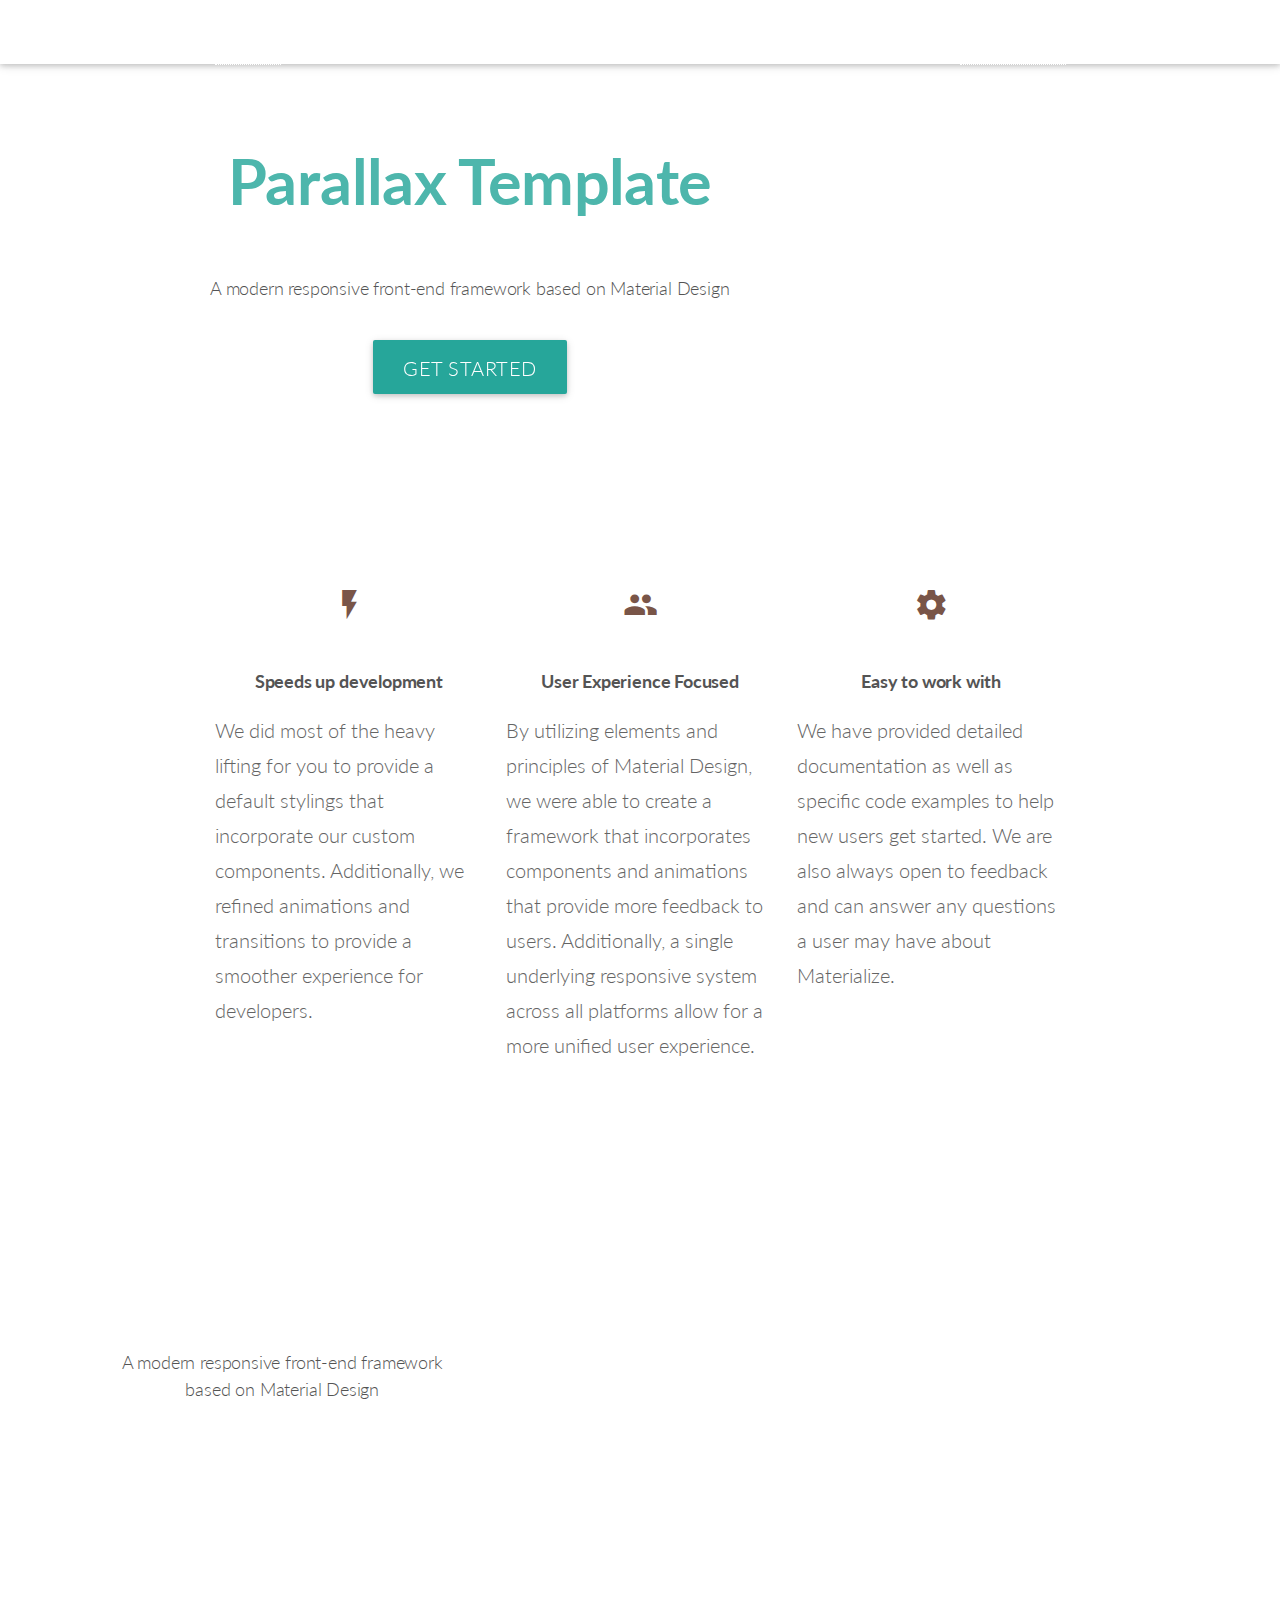
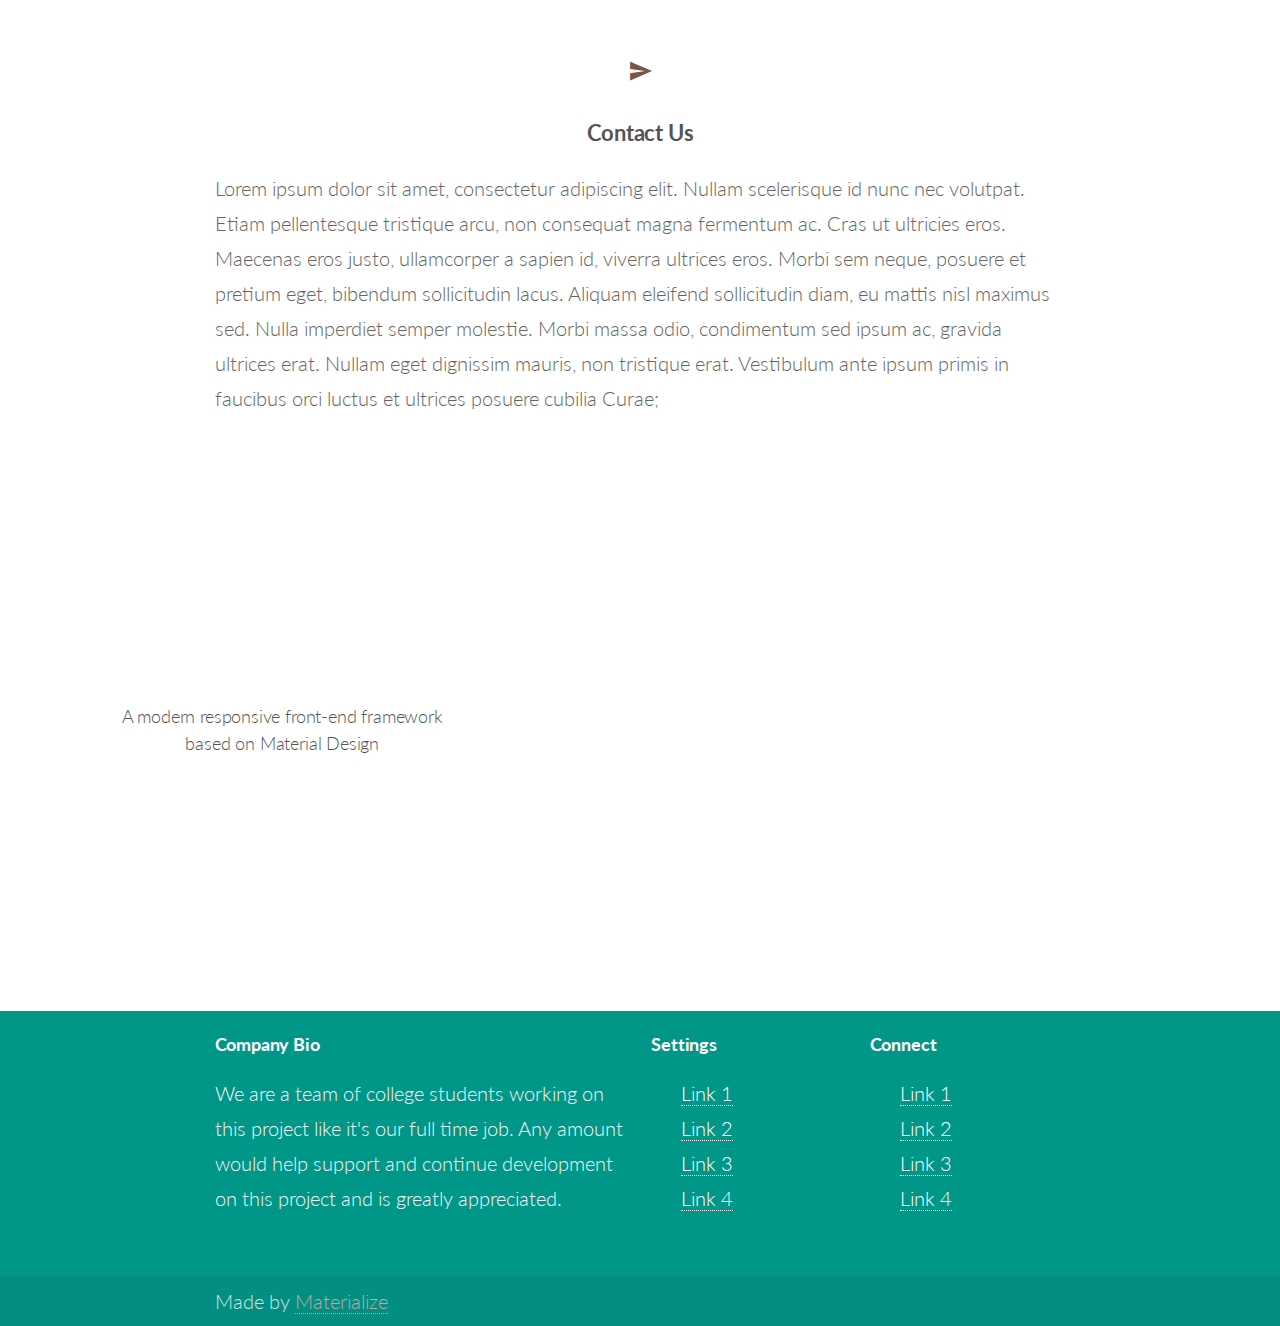
<file: index.html>
<!DOCTYPE html>
<html lang="en">
<head>
  <meta http-equiv="Content-Type" content="text/html; charset=UTF-8"/>
  <meta name="viewport" content="width=device-width, initial-scale=1, maximum-scale=1.0, user-scalable=no"/>
  <title>Parallax Template - Materialize</title>

  <!-- CSS  -->
  <link href="css/materialize.css" type="text/css" rel="stylesheet" media="screen,projection"/>
  <link href="css/style.css" type="text/css" rel="stylesheet" media="screen,projection"/>
</head>
<body>
  <nav class="white" role="navigation">
    <div class="nav-wrapper container">
      <a id="logo-container" href="#" class="brand-logo">Logo</a>
      <ul class="right hide-on-med-and-down">
        <li><a href="#">Navbar Link</a></li>
      </ul>

      <ul id="nav-mobile" class="side-nav">
        <li><a href="#">Navbar Link</a></li>
      </ul>
      <a href="#" data-activates="nav-mobile" class="button-collapse"><i class="mdi-navigation-menu"></i></a>
    </div>
  </nav>

  <div id="index-banner" class="parallax-container">
    <div class="section no-pad-bot">
      <div class="container">
        <br><br>
        <h1 class="header center teal-text text-lighten-2">Parallax Template</h1>
        <div class="row center">
          <h5 class="header col s12 light">A modern responsive front-end framework based on Material Design</h5>
        </div>
        <div class="row center">
          <a href="http://materializecss.com/getting-started.html" id="download-button" class="btn-large waves-effect waves-light teal lighten-1">Get Started</a>
        </div>
        <br><br>

      </div>
    </div>
    <div class="parallax"><img src="background1.jpg" alt="Unsplashed background img 2"></div>
  </div>


  <div class="container">
    <div class="section">

      <!--   Icon Section   -->
      <div class="row">
        <div class="col s12 m4">
          <div class="icon-block">
            <h2 class="center brown-text"><i class="mdi-image-flash-on"></i></h2>
            <h5 class="center">Speeds up development</h5>

            <p class="light">We did most of the heavy lifting for you to provide a default stylings that incorporate our custom components. Additionally, we refined animations and transitions to provide a smoother experience for developers.</p>
          </div>
        </div>

        <div class="col s12 m4">
          <div class="icon-block">
            <h2 class="center brown-text"><i class="mdi-social-group"></i></h2>
            <h5 class="center">User Experience Focused</h5>

            <p class="light">By utilizing elements and principles of Material Design, we were able to create a framework that incorporates components and animations that provide more feedback to users. Additionally, a single underlying responsive system across all platforms allow for a more unified user experience.</p>
          </div>
        </div>

        <div class="col s12 m4">
          <div class="icon-block">
            <h2 class="center brown-text"><i class="mdi-action-settings"></i></h2>
            <h5 class="center">Easy to work with</h5>

            <p class="light">We have provided detailed documentation as well as specific code examples to help new users get started. We are also always open to feedback and can answer any questions a user may have about Materialize.</p>
          </div>
        </div>
      </div>

    </div>
  </div>


  <div class="parallax-container valign-wrapper">
    <div class="section no-pad-bot">
      <div class="container">
        <div class="row center">
          <h5 class="header col s12 light">A modern responsive front-end framework based on Material Design</h5>
        </div>
      </div>
    </div>
    <div class="parallax"><img src="background3.jpg" alt="Unsplashed background img 2"></div>
  </div>

  <div class="container">
    <div class="section">

      <div class="row">
        <div class="col s12 center">
          <h3><i class="mdi-content-send brown-text"></i></h3>
          <h4>Contact Us</h4>
          <p class="left-align light">Lorem ipsum dolor sit amet, consectetur adipiscing elit. Nullam scelerisque id nunc nec volutpat. Etiam pellentesque tristique arcu, non consequat magna fermentum ac. Cras ut ultricies eros. Maecenas eros justo, ullamcorper a sapien id, viverra ultrices eros. Morbi sem neque, posuere et pretium eget, bibendum sollicitudin lacus. Aliquam eleifend sollicitudin diam, eu mattis nisl maximus sed. Nulla imperdiet semper molestie. Morbi massa odio, condimentum sed ipsum ac, gravida ultrices erat. Nullam eget dignissim mauris, non tristique erat. Vestibulum ante ipsum primis in faucibus orci luctus et ultrices posuere cubilia Curae;</p>
        </div>
      </div>

    </div>
  </div>


  <div class="parallax-container valign-wrapper">
    <div class="section no-pad-bot">
      <div class="container">
        <div class="row center">
          <h5 class="header col s12 light">A modern responsive front-end framework based on Material Design</h5>
        </div>
      </div>
    </div>
    <div class="parallax"><img src="background2.jpg" alt="Unsplashed background img 3"></div>
  </div>

  <footer class="page-footer teal">
    <div class="container">
      <div class="row">
        <div class="col l6 s12">
          <h5 class="white-text">Company Bio</h5>
          <p class="grey-text text-lighten-4">We are a team of college students working on this project like it's our full time job. Any amount would help support and continue development on this project and is greatly appreciated.</p>


        </div>
        <div class="col l3 s12">
          <h5 class="white-text">Settings</h5>
          <ul>
            <li><a class="white-text" href="#!">Link 1</a></li>
            <li><a class="white-text" href="#!">Link 2</a></li>
            <li><a class="white-text" href="#!">Link 3</a></li>
            <li><a class="white-text" href="#!">Link 4</a></li>
          </ul>
        </div>
        <div class="col l3 s12">
          <h5 class="white-text">Connect</h5>
          <ul>
            <li><a class="white-text" href="#!">Link 1</a></li>
            <li><a class="white-text" href="#!">Link 2</a></li>
            <li><a class="white-text" href="#!">Link 3</a></li>
            <li><a class="white-text" href="#!">Link 4</a></li>
          </ul>
        </div>
      </div>
    </div>
    <div class="footer-copyright">
      <div class="container">
      Made by <a class="brown-text text-lighten-3" href="http://materializecss.com">Materialize</a>
      </div>
    </div>
  </footer>


  <!--  Scripts-->
  <script src="https://code.jquery.com/jquery-2.1.1.min.js"></script>
  <script src="js/materialize.js"></script>
  <script src="js/init.js"></script>

  </body>
</html>
</file>
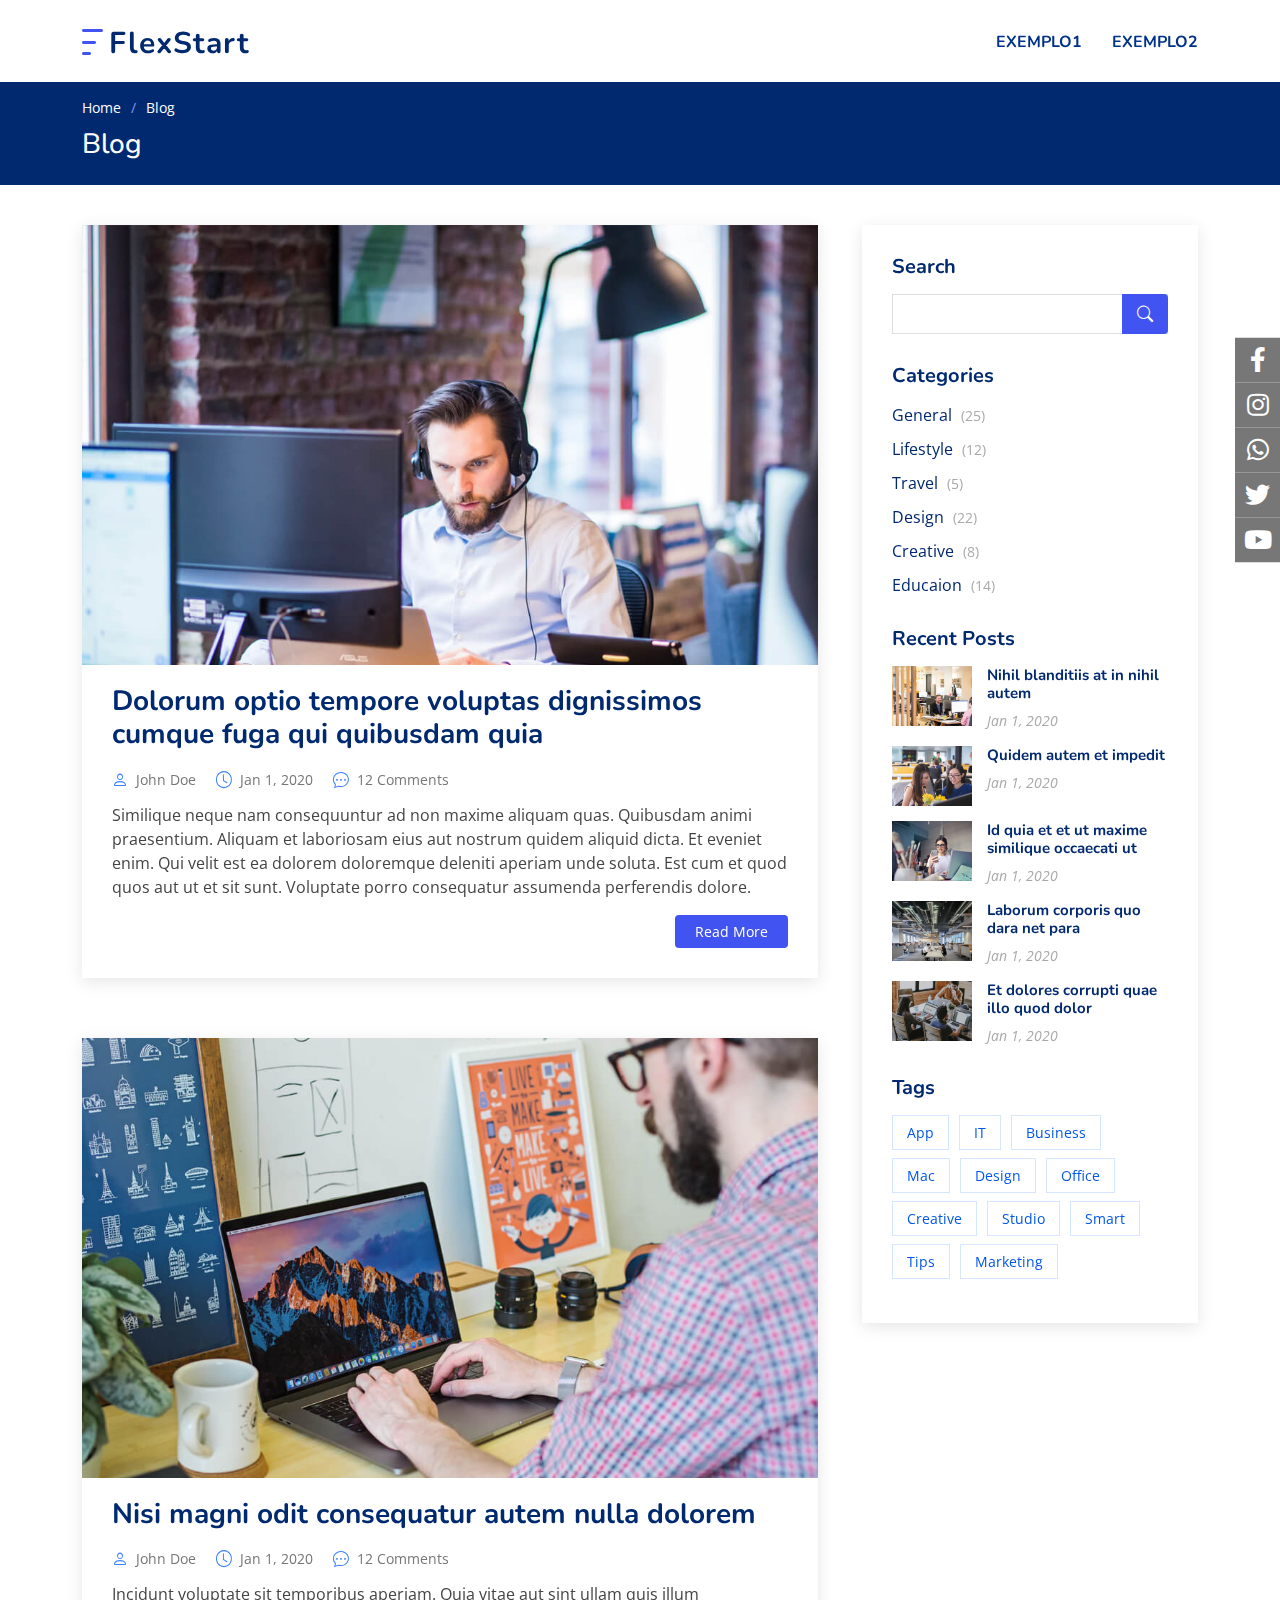
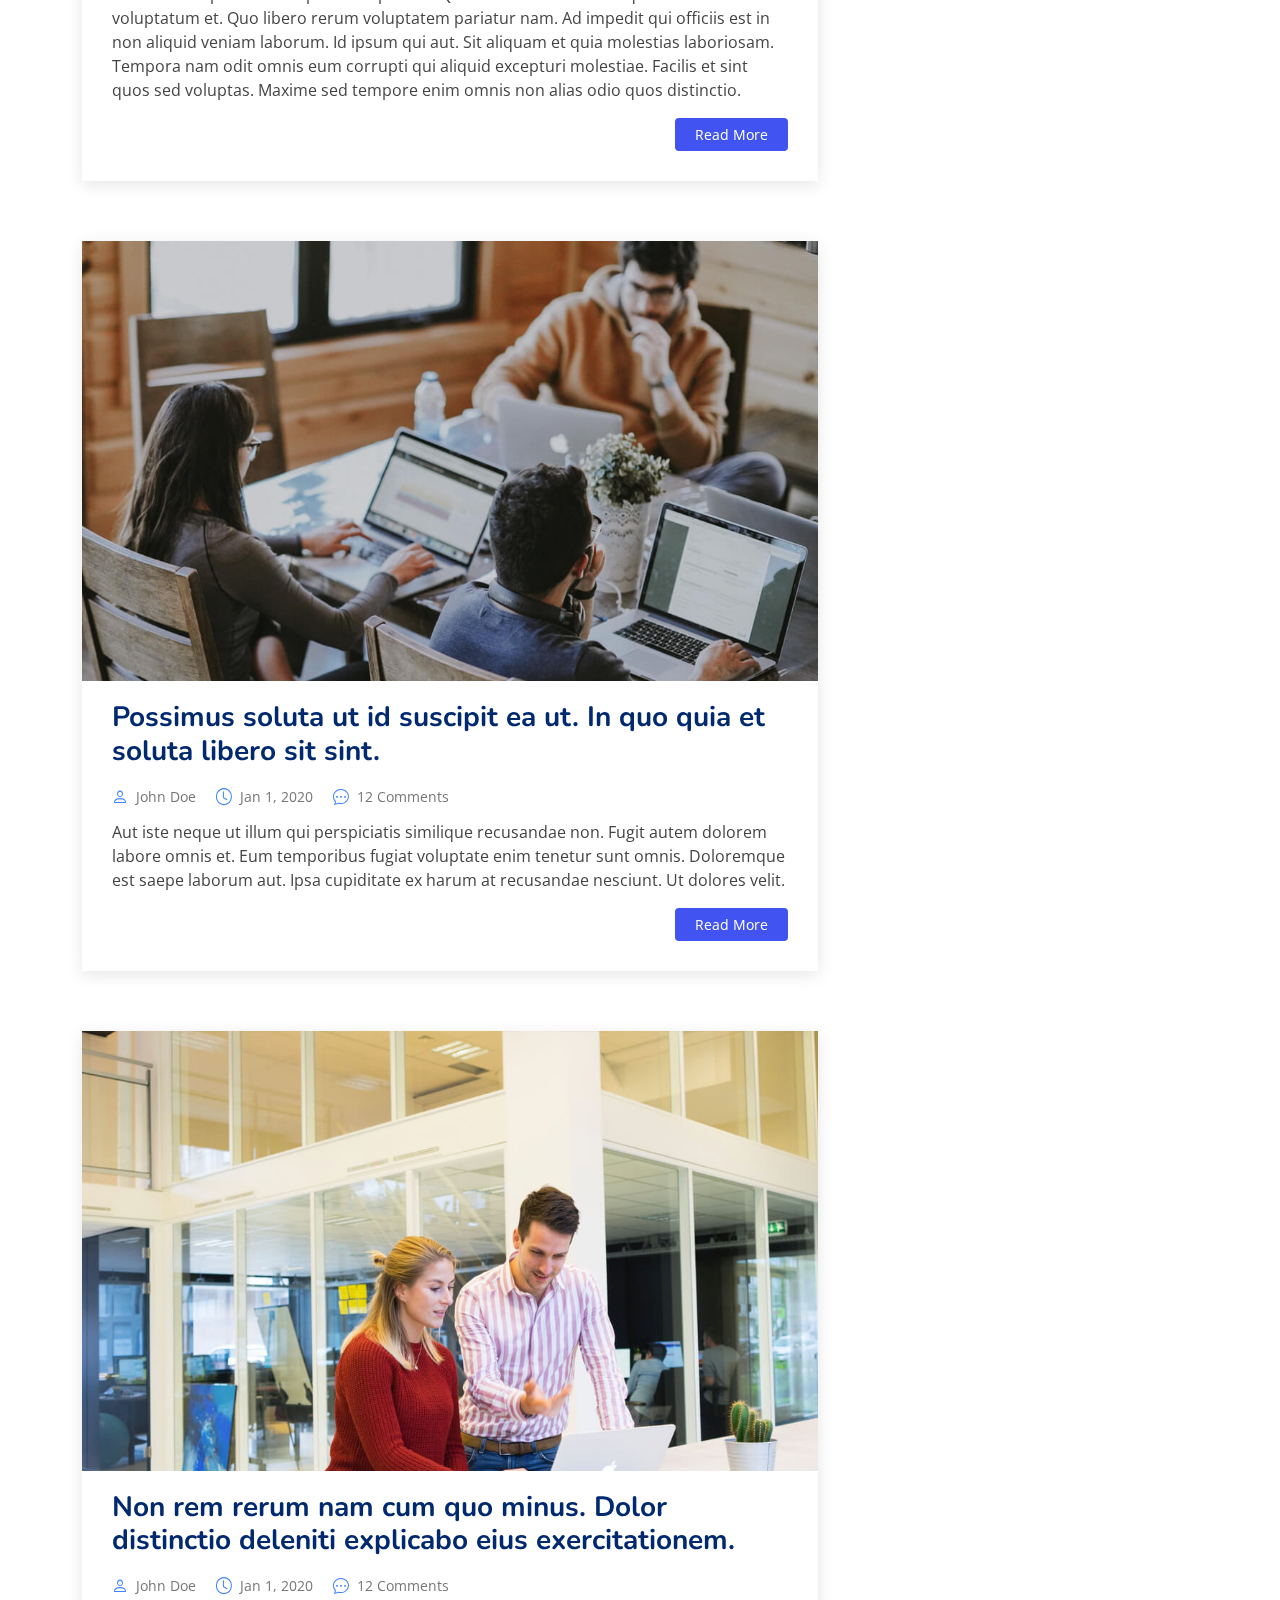
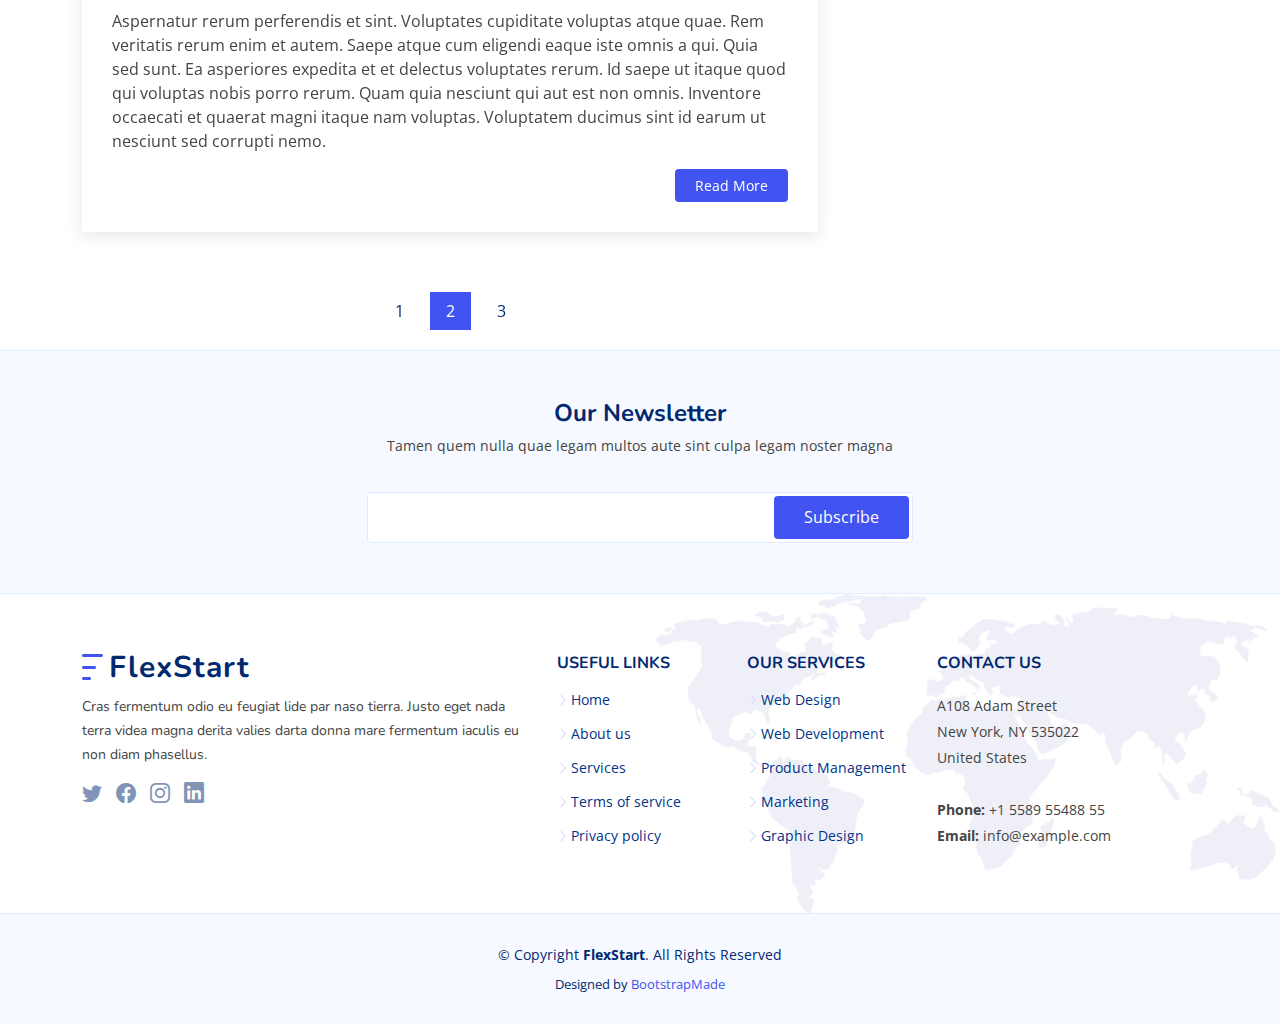
<file: social/index.html>
<!DOCTYPE html>
<html lang="en">

<head>
  <meta charset="utf-8">
  <meta content="width=device-width, initial-scale=1.0" name="viewport">

  <title>Blog - FlexStart Bootstrap Template</title>
  <meta content="" name="description">
  <meta content="" name="keywords">

  <!-- Google Fonts -->
  <link href="https://fonts.googleapis.com/css?family=Open+Sans:300,300i,400,400i,600,600i,700,700i|Nunito:300,300i,400,400i,600,600i,700,700i|Poppins:300,300i,400,400i,500,500i,600,600i,700,700i" rel="stylesheet">

  <!-- Vendor CSS Files -->
  <link href="assets/vendor/bootstrap/css/bootstrap.min.css" rel="stylesheet">
  <link href="assets/vendor/bootstrap-icons/bootstrap-icons.css" rel="stylesheet">
  <link href="assets/vendor/aos/aos.css" rel="stylesheet">
  <link href="assets/vendor/remixicon/remixicon.css" rel="stylesheet">
  <link href="assets/vendor/swiper/swiper-bundle.min.css" rel="stylesheet">
  <link href="assets/vendor/glightbox/css/glightbox.min.css" rel="stylesheet">

  <!-- Template Main CSS File -->
  <link href="assets/css/style.css" rel="stylesheet">

  <!-- =======================================================
  * Template Name: FlexStart - v1.4.0
  * Template URL: https://bootstrapmade.com/flexstart-bootstrap-startup-template/
  * Author: BootstrapMade.com
  * License: https://bootstrapmade.com/license/
  ======================================================== -->


<!-- BARRA DAS REDES SOCIAIS -->
<link type="text/css" href="https://use.fontawesome.com/releases/v5.0.6/css/all.css" rel="stylesheet">
<script type="text/javascript" src="https://cdnjs.cloudflare.com/ajax/libs/jquery/3.6.0/jquery.min.js"></script>

<link rel="stylesheet" type="text/css" href="ex1/jquery-social-share-bar.css">
<script type="text/javascript" src="ex1/jquery-social-share-bar.js"></script>
<!-- BARRA DAS REDES SOCIAIS -->

</head>

<body>

  <!-- ======= Header ======= -->
  <header id="header" class="header fixed-top">
    <div class="container-fluid container-xl d-flex align-items-center justify-content-between">

      <a href="index.html" class="logo d-flex align-items-center">
        <img src="assets/img/logo.png" alt="">
        <span>FlexStart</span>
      </a>

      <nav id="navbar" class="navbar">
        <ul>
          <li><a class="nav-link scrollto " href="index.html">EXEMPLO1</a></li>
		  <li><a class="nav-link scrollto " href="index2.html">EXEMPLO2</a></li>
        </ul>
        <i class="bi bi-list mobile-nav-toggle"></i>
      </nav><!-- .navbar -->

    </div>
  </header><!-- End Header -->

  <main id="main">

    <!-- ======= Breadcrumbs ======= -->
    <section class="breadcrumbs">
      <div class="container">

        <ol>
          <li><a href="index.html">Home</a></li>
          <li>Blog</li>
        </ol>
        <h2>Blog</h2>

      </div>
    </section><!-- End Breadcrumbs -->

    <!-- ======= Blog Section ======= -->
    <section id="blog" class="blog">
      <div class="container" data-aos="fade-up">

        <div class="row">

          <div class="col-lg-8 entries">

            <article class="entry">

              <div class="entry-img">
                <img src="assets/img/blog/blog-1.jpg" alt="" class="img-fluid">
              </div>

              <h2 class="entry-title">
                <a href="blog-single.html">Dolorum optio tempore voluptas dignissimos cumque fuga qui quibusdam quia</a>
              </h2>

              <div class="entry-meta">
                <ul>
                  <li class="d-flex align-items-center"><i class="bi bi-person"></i> <a href="blog-single.html">John Doe</a></li>
                  <li class="d-flex align-items-center"><i class="bi bi-clock"></i> <a href="blog-single.html"><time datetime="2020-01-01">Jan 1, 2020</time></a></li>
                  <li class="d-flex align-items-center"><i class="bi bi-chat-dots"></i> <a href="blog-single.html">12 Comments</a></li>
                </ul>
              </div>

              <div class="entry-content">
                <p>
                  Similique neque nam consequuntur ad non maxime aliquam quas. Quibusdam animi praesentium. Aliquam et laboriosam eius aut nostrum quidem aliquid dicta.
                  Et eveniet enim. Qui velit est ea dolorem doloremque deleniti aperiam unde soluta. Est cum et quod quos aut ut et sit sunt. Voluptate porro consequatur assumenda perferendis dolore.
                </p>
                <div class="read-more">
                  <a href="blog-single.html">Read More</a>
                </div>
              </div>

            </article><!-- End blog entry -->

            <article class="entry">

              <div class="entry-img">
                <img src="assets/img/blog/blog-2.jpg" alt="" class="img-fluid">
              </div>

              <h2 class="entry-title">
                <a href="blog-single.html">Nisi magni odit consequatur autem nulla dolorem</a>
              </h2>

              <div class="entry-meta">
                <ul>
                  <li class="d-flex align-items-center"><i class="bi bi-person"></i> <a href="blog-single.html">John Doe</a></li>
                  <li class="d-flex align-items-center"><i class="bi bi-clock"></i> <a href="blog-single.html"><time datetime="2020-01-01">Jan 1, 2020</time></a></li>
                  <li class="d-flex align-items-center"><i class="bi bi-chat-dots"></i> <a href="blog-single.html">12 Comments</a></li>
                </ul>
              </div>

              <div class="entry-content">
                <p>
                  Incidunt voluptate sit temporibus aperiam. Quia vitae aut sint ullam quis illum voluptatum et. Quo libero rerum voluptatem pariatur nam.
                  Ad impedit qui officiis est in non aliquid veniam laborum. Id ipsum qui aut. Sit aliquam et quia molestias laboriosam. Tempora nam odit omnis eum corrupti qui aliquid excepturi molestiae. Facilis et sint quos sed voluptas. Maxime sed tempore enim omnis non alias odio quos distinctio.
                </p>
                <div class="read-more">
                  <a href="blog-single.html">Read More</a>
                </div>
              </div>

            </article><!-- End blog entry -->

            <article class="entry">

              <div class="entry-img">
                <img src="assets/img/blog/blog-3.jpg" alt="" class="img-fluid">
              </div>

              <h2 class="entry-title">
                <a href="blog-single.html">Possimus soluta ut id suscipit ea ut. In quo quia et soluta libero sit sint.</a>
              </h2>

              <div class="entry-meta">
                <ul>
                  <li class="d-flex align-items-center"><i class="bi bi-person"></i> <a href="blog-single.html">John Doe</a></li>
                  <li class="d-flex align-items-center"><i class="bi bi-clock"></i> <a href="blog-single.html"><time datetime="2020-01-01">Jan 1, 2020</time></a></li>
                  <li class="d-flex align-items-center"><i class="bi bi-chat-dots"></i> <a href="blog-single.html">12 Comments</a></li>
                </ul>
              </div>

              <div class="entry-content">
                <p>
                  Aut iste neque ut illum qui perspiciatis similique recusandae non. Fugit autem dolorem labore omnis et. Eum temporibus fugiat voluptate enim tenetur sunt omnis.
                  Doloremque est saepe laborum aut. Ipsa cupiditate ex harum at recusandae nesciunt. Ut dolores velit.
                </p>
                <div class="read-more">
                  <a href="blog-single.html">Read More</a>
                </div>
              </div>

            </article><!-- End blog entry -->

            <article class="entry">

              <div class="entry-img">
                <img src="assets/img/blog/blog-4.jpg" alt="" class="img-fluid">
              </div>

              <h2 class="entry-title">
                <a href="blog-single.html">Non rem rerum nam cum quo minus. Dolor distinctio deleniti explicabo eius exercitationem.</a>
              </h2>

              <div class="entry-meta">
                <ul>
                  <li class="d-flex align-items-center"><i class="bi bi-person"></i> <a href="blog-single.html">John Doe</a></li>
                  <li class="d-flex align-items-center"><i class="bi bi-clock"></i> <a href="blog-single.html"><time datetime="2020-01-01">Jan 1, 2020</time></a></li>
                  <li class="d-flex align-items-center"><i class="bi bi-chat-dots"></i> <a href="blog-single.html">12 Comments</a></li>
                </ul>
              </div>

              <div class="entry-content">
                <p>
                  Aspernatur rerum perferendis et sint. Voluptates cupiditate voluptas atque quae. Rem veritatis rerum enim et autem. Saepe atque cum eligendi eaque iste omnis a qui.
                  Quia sed sunt. Ea asperiores expedita et et delectus voluptates rerum. Id saepe ut itaque quod qui voluptas nobis porro rerum. Quam quia nesciunt qui aut est non omnis. Inventore occaecati et quaerat magni itaque nam voluptas. Voluptatem ducimus sint id earum ut nesciunt sed corrupti nemo.
                </p>
                <div class="read-more">
                  <a href="blog-single.html">Read More</a>
                </div>
              </div>

            </article><!-- End blog entry -->

            <div class="blog-pagination">
              <ul class="justify-content-center">
                <li><a href="#">1</a></li>
                <li class="active"><a href="#">2</a></li>
                <li><a href="#">3</a></li>
              </ul>
            </div>

          </div><!-- End blog entries list -->

          <div class="col-lg-4">

            <div class="sidebar">

              <h3 class="sidebar-title">Search</h3>
              <div class="sidebar-item search-form">
                <form action="">
                  <input type="text">
                  <button type="submit"><i class="bi bi-search"></i></button>
                </form>
              </div><!-- End sidebar search formn-->

              <h3 class="sidebar-title">Categories</h3>
              <div class="sidebar-item categories">
                <ul>
                  <li><a href="#">General <span>(25)</span></a></li>
                  <li><a href="#">Lifestyle <span>(12)</span></a></li>
                  <li><a href="#">Travel <span>(5)</span></a></li>
                  <li><a href="#">Design <span>(22)</span></a></li>
                  <li><a href="#">Creative <span>(8)</span></a></li>
                  <li><a href="#">Educaion <span>(14)</span></a></li>
                </ul>
              </div><!-- End sidebar categories-->

              <h3 class="sidebar-title">Recent Posts</h3>
              <div class="sidebar-item recent-posts">
                <div class="post-item clearfix">
                  <img src="assets/img/blog/blog-recent-1.jpg" alt="">
                  <h4><a href="blog-single.html">Nihil blanditiis at in nihil autem</a></h4>
                  <time datetime="2020-01-01">Jan 1, 2020</time>
                </div>

                <div class="post-item clearfix">
                  <img src="assets/img/blog/blog-recent-2.jpg" alt="">
                  <h4><a href="blog-single.html">Quidem autem et impedit</a></h4>
                  <time datetime="2020-01-01">Jan 1, 2020</time>
                </div>

                <div class="post-item clearfix">
                  <img src="assets/img/blog/blog-recent-3.jpg" alt="">
                  <h4><a href="blog-single.html">Id quia et et ut maxime similique occaecati ut</a></h4>
                  <time datetime="2020-01-01">Jan 1, 2020</time>
                </div>

                <div class="post-item clearfix">
                  <img src="assets/img/blog/blog-recent-4.jpg" alt="">
                  <h4><a href="blog-single.html">Laborum corporis quo dara net para</a></h4>
                  <time datetime="2020-01-01">Jan 1, 2020</time>
                </div>

                <div class="post-item clearfix">
                  <img src="assets/img/blog/blog-recent-5.jpg" alt="">
                  <h4><a href="blog-single.html">Et dolores corrupti quae illo quod dolor</a></h4>
                  <time datetime="2020-01-01">Jan 1, 2020</time>
                </div>

              </div><!-- End sidebar recent posts-->

              <h3 class="sidebar-title">Tags</h3>
              <div class="sidebar-item tags">
                <ul>
                  <li><a href="#">App</a></li>
                  <li><a href="#">IT</a></li>
                  <li><a href="#">Business</a></li>
                  <li><a href="#">Mac</a></li>
                  <li><a href="#">Design</a></li>
                  <li><a href="#">Office</a></li>
                  <li><a href="#">Creative</a></li>
                  <li><a href="#">Studio</a></li>
                  <li><a href="#">Smart</a></li>
                  <li><a href="#">Tips</a></li>
                  <li><a href="#">Marketing</a></li>
                </ul>
              </div><!-- End sidebar tags-->

            </div><!-- End sidebar -->

          </div><!-- End blog sidebar -->

        </div>

      </div>
    </section><!-- End Blog Section -->

  </main><!-- End #main -->

  <!-- ======= Footer ======= -->
  <footer id="footer" class="footer">

    <div class="footer-newsletter">
      <div class="container">
        <div class="row justify-content-center">
          <div class="col-lg-12 text-center">
            <h4>Our Newsletter</h4>
            <p>Tamen quem nulla quae legam multos aute sint culpa legam noster magna</p>
          </div>
          <div class="col-lg-6">
            <form action="" method="post">
              <input type="email" name="email"><input type="submit" value="Subscribe">
            </form>
          </div>
        </div>
      </div>
    </div>

    <div class="footer-top">
      <div class="container">
        <div class="row gy-4">
          <div class="col-lg-5 col-md-12 footer-info">
            <a href="index.html" class="logo d-flex align-items-center">
              <img src="assets/img/logo.png" alt="">
              <span>FlexStart</span>
            </a>
            <p>Cras fermentum odio eu feugiat lide par naso tierra. Justo eget nada terra videa magna derita valies darta donna mare fermentum iaculis eu non diam phasellus.</p>
            <div class="social-links mt-3">
              <a href="#" class="twitter"><i class="bi bi-twitter"></i></a>
              <a href="#" class="facebook"><i class="bi bi-facebook"></i></a>
              <a href="#" class="instagram"><i class="bi bi-instagram bx bxl-instagram"></i></a>
              <a href="#" class="linkedin"><i class="bi bi-linkedin bx bxl-linkedin"></i></a>
            </div>
          </div>

          <div class="col-lg-2 col-6 footer-links">
            <h4>Useful Links</h4>
            <ul>
              <li><i class="bi bi-chevron-right"></i> <a href="#">Home</a></li>
              <li><i class="bi bi-chevron-right"></i> <a href="#">About us</a></li>
              <li><i class="bi bi-chevron-right"></i> <a href="#">Services</a></li>
              <li><i class="bi bi-chevron-right"></i> <a href="#">Terms of service</a></li>
              <li><i class="bi bi-chevron-right"></i> <a href="#">Privacy policy</a></li>
            </ul>
          </div>

          <div class="col-lg-2 col-6 footer-links">
            <h4>Our Services</h4>
            <ul>
              <li><i class="bi bi-chevron-right"></i> <a href="#">Web Design</a></li>
              <li><i class="bi bi-chevron-right"></i> <a href="#">Web Development</a></li>
              <li><i class="bi bi-chevron-right"></i> <a href="#">Product Management</a></li>
              <li><i class="bi bi-chevron-right"></i> <a href="#">Marketing</a></li>
              <li><i class="bi bi-chevron-right"></i> <a href="#">Graphic Design</a></li>
            </ul>
          </div>

          <div class="col-lg-3 col-md-12 footer-contact text-center text-md-start">
            <h4>Contact Us</h4>
            <p>
              A108 Adam Street <br>
              New York, NY 535022<br>
              United States <br><br>
              <strong>Phone:</strong> +1 5589 55488 55<br>
              <strong>Email:</strong> info@example.com<br>
            </p>

          </div>

        </div>
      </div>
    </div>

    <div class="container">
      <div class="copyright">
        &copy; Copyright <strong><span>FlexStart</span></strong>. All Rights Reserved
      </div>
      <div class="credits">
        <!-- All the links in the footer should remain intact. -->
        <!-- You can delete the links only if you purchased the pro version. -->
        <!-- Licensing information: https://bootstrapmade.com/license/ -->
        <!-- Purchase the pro version with working PHP/AJAX contact form: https://bootstrapmade.com/flexstart-bootstrap-startup-template/ -->
        Designed by <a href="https://bootstrapmade.com/">BootstrapMade</a>
      </div>
    </div>
  </footer><!-- End Footer -->

  <a href="#" class="back-to-top d-flex align-items-center justify-content-center"><i class="bi bi-arrow-up-short"></i></a>

  <!-- Vendor JS Files -->
  <script src="assets/vendor/bootstrap/js/bootstrap.bundle.js"></script>
  <script src="assets/vendor/aos/aos.js"></script>
  <script src="assets/vendor/php-email-form/validate.js"></script>
  <script src="assets/vendor/swiper/swiper-bundle.min.js"></script>
  <script src="assets/vendor/purecounter/purecounter.js"></script>
  <script src="assets/vendor/isotope-layout/isotope.pkgd.min.js"></script>
  <script src="assets/vendor/glightbox/js/glightbox.min.js"></script>

  <!-- Template Main JS File -->
  <script src="assets/js/main.js"></script>

<!-- BARRA DAS REDES SOCIAIS -->
<div id="share-bar"></div>
<script>$('#share-bar').share();</script>
<!-- BARRA DAS REDES SOCIAIS -->

</body>

</html>
</file>
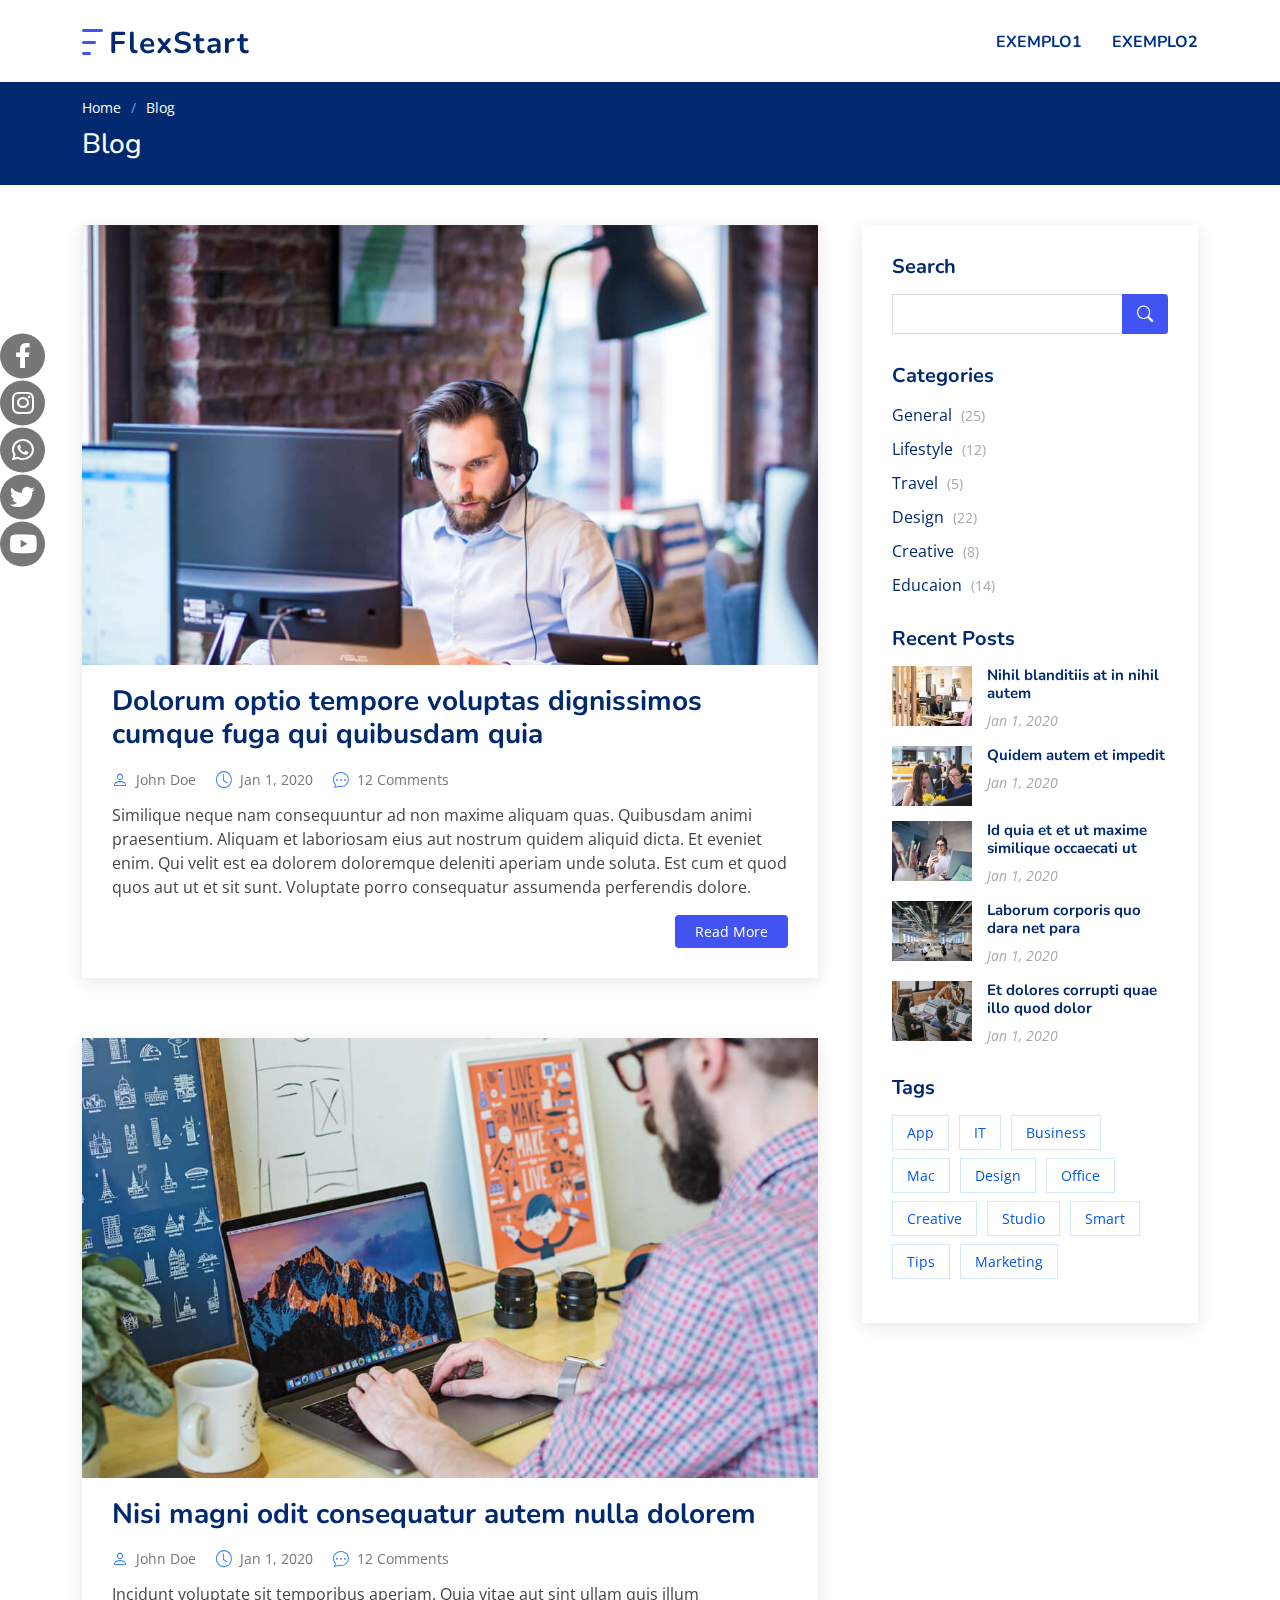
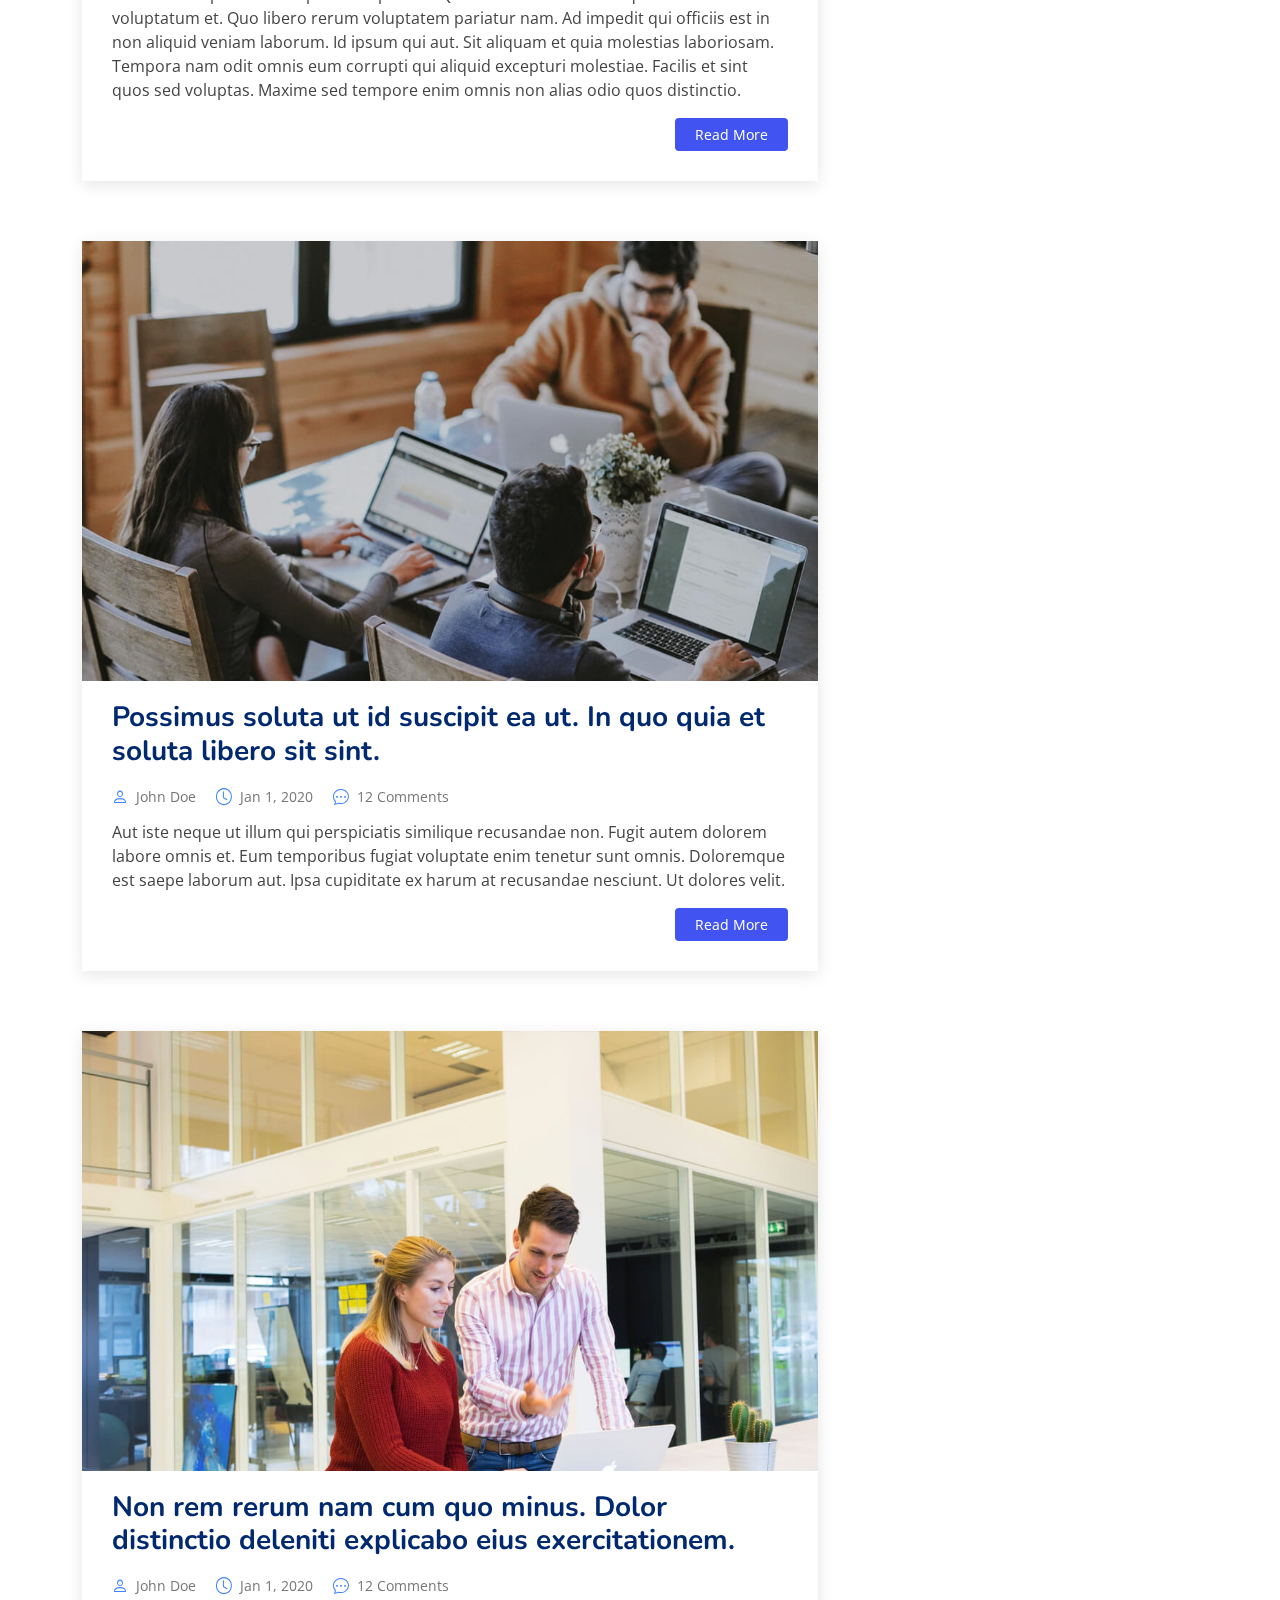
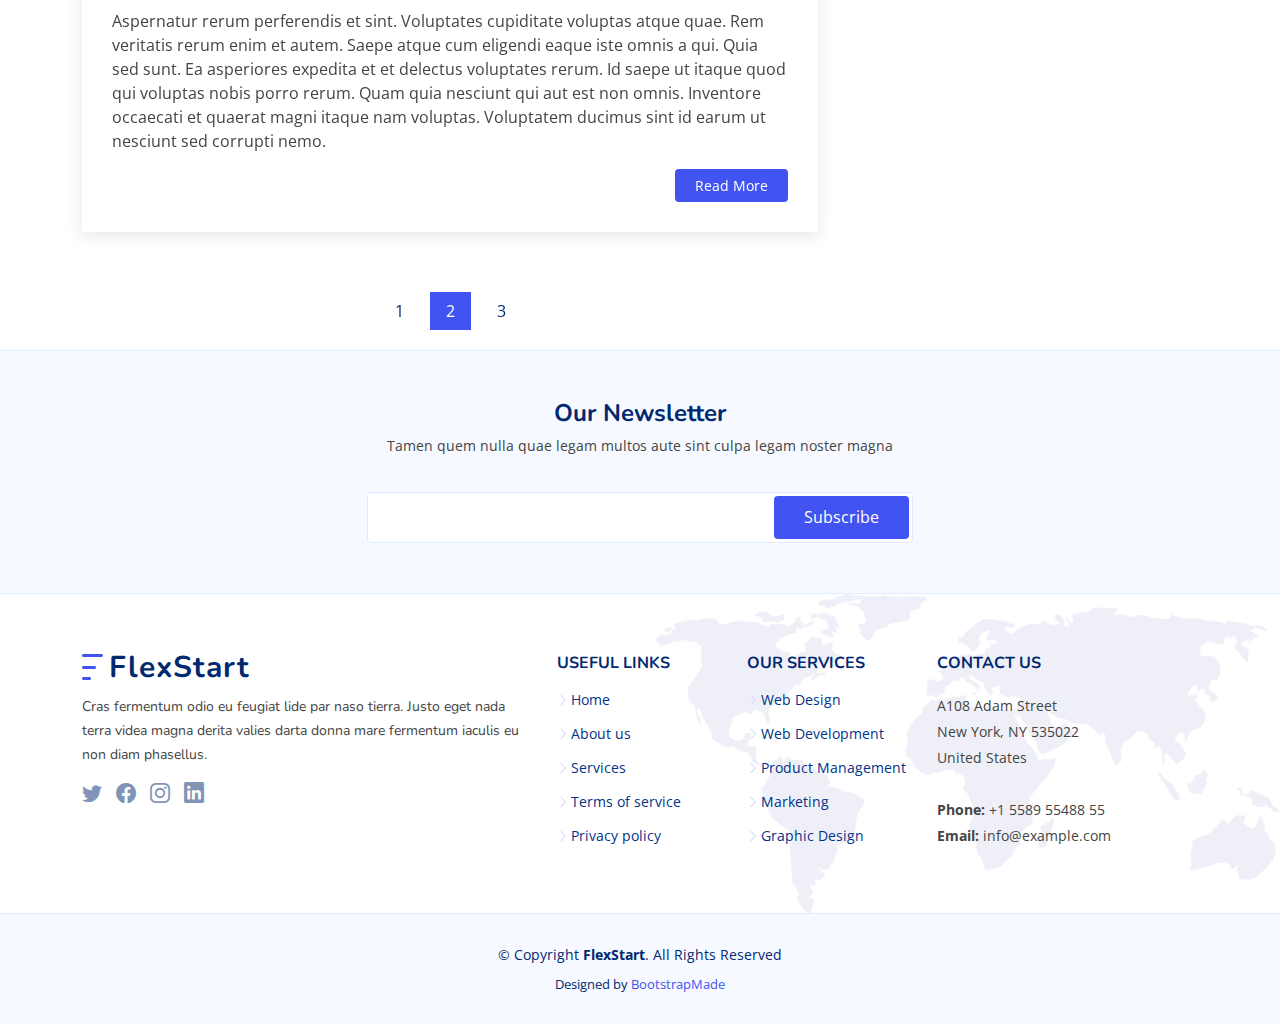
<file: social/index2.html>
<!DOCTYPE html>
<html lang="en">

<head>
  <meta charset="utf-8">
  <meta content="width=device-width, initial-scale=1.0" name="viewport">

  <title>Blog - FlexStart Bootstrap Template</title>
  <meta content="" name="description">
  <meta content="" name="keywords">

  <!-- Google Fonts -->
  <link href="https://fonts.googleapis.com/css?family=Open+Sans:300,300i,400,400i,600,600i,700,700i|Nunito:300,300i,400,400i,600,600i,700,700i|Poppins:300,300i,400,400i,500,500i,600,600i,700,700i" rel="stylesheet">

  <!-- Vendor CSS Files -->
  <link href="assets/vendor/bootstrap/css/bootstrap.min.css" rel="stylesheet">
  <link href="assets/vendor/bootstrap-icons/bootstrap-icons.css" rel="stylesheet">
  <link href="assets/vendor/aos/aos.css" rel="stylesheet">
  <link href="assets/vendor/remixicon/remixicon.css" rel="stylesheet">
  <link href="assets/vendor/swiper/swiper-bundle.min.css" rel="stylesheet">
  <link href="assets/vendor/glightbox/css/glightbox.min.css" rel="stylesheet">

  <!-- Template Main CSS File -->
  <link href="assets/css/style.css" rel="stylesheet">

  <!-- =======================================================
  * Template Name: FlexStart - v1.4.0
  * Template URL: https://bootstrapmade.com/flexstart-bootstrap-startup-template/
  * Author: BootstrapMade.com
  * License: https://bootstrapmade.com/license/
  ======================================================== -->


<!-- BARRA DAS REDES SOCIAIS -->
<link type="text/css" href="https://use.fontawesome.com/releases/v5.0.6/css/all.css" rel="stylesheet">
<script type="text/javascript" src="https://cdnjs.cloudflare.com/ajax/libs/jquery/3.6.0/jquery.min.js"></script>

<link rel="stylesheet" type="text/css" href="ex2/jquery-social-share-bar.css">
<script type="text/javascript" src="ex2/jquery-social-share-bar.js"></script>
<!-- BARRA DAS REDES SOCIAIS -->

</head>

<body>

  <!-- ======= Header ======= -->
  <header id="header" class="header fixed-top">
    <div class="container-fluid container-xl d-flex align-items-center justify-content-between">

      <a href="index.html" class="logo d-flex align-items-center">
        <img src="assets/img/logo.png" alt="">
        <span>FlexStart</span>
      </a>

      <nav id="navbar" class="navbar">
        <ul>
          <li><a class="nav-link scrollto " href="index.html">EXEMPLO1</a></li>
		  <li><a class="nav-link scrollto " href="index2.html">EXEMPLO2</a></li>
        </ul>
        <i class="bi bi-list mobile-nav-toggle"></i>
      </nav><!-- .navbar -->

    </div>
  </header><!-- End Header -->

  <main id="main">

    <!-- ======= Breadcrumbs ======= -->
    <section class="breadcrumbs">
      <div class="container">

        <ol>
          <li><a href="index.html">Home</a></li>
          <li>Blog</li>
        </ol>
        <h2>Blog</h2>

      </div>
    </section><!-- End Breadcrumbs -->

    <!-- ======= Blog Section ======= -->
    <section id="blog" class="blog">
      <div class="container" data-aos="fade-up">

        <div class="row">

          <div class="col-lg-8 entries">

            <article class="entry">

              <div class="entry-img">
                <img src="assets/img/blog/blog-1.jpg" alt="" class="img-fluid">
              </div>

              <h2 class="entry-title">
                <a href="blog-single.html">Dolorum optio tempore voluptas dignissimos cumque fuga qui quibusdam quia</a>
              </h2>

              <div class="entry-meta">
                <ul>
                  <li class="d-flex align-items-center"><i class="bi bi-person"></i> <a href="blog-single.html">John Doe</a></li>
                  <li class="d-flex align-items-center"><i class="bi bi-clock"></i> <a href="blog-single.html"><time datetime="2020-01-01">Jan 1, 2020</time></a></li>
                  <li class="d-flex align-items-center"><i class="bi bi-chat-dots"></i> <a href="blog-single.html">12 Comments</a></li>
                </ul>
              </div>

              <div class="entry-content">
                <p>
                  Similique neque nam consequuntur ad non maxime aliquam quas. Quibusdam animi praesentium. Aliquam et laboriosam eius aut nostrum quidem aliquid dicta.
                  Et eveniet enim. Qui velit est ea dolorem doloremque deleniti aperiam unde soluta. Est cum et quod quos aut ut et sit sunt. Voluptate porro consequatur assumenda perferendis dolore.
                </p>
                <div class="read-more">
                  <a href="blog-single.html">Read More</a>
                </div>
              </div>

            </article><!-- End blog entry -->

            <article class="entry">

              <div class="entry-img">
                <img src="assets/img/blog/blog-2.jpg" alt="" class="img-fluid">
              </div>

              <h2 class="entry-title">
                <a href="blog-single.html">Nisi magni odit consequatur autem nulla dolorem</a>
              </h2>

              <div class="entry-meta">
                <ul>
                  <li class="d-flex align-items-center"><i class="bi bi-person"></i> <a href="blog-single.html">John Doe</a></li>
                  <li class="d-flex align-items-center"><i class="bi bi-clock"></i> <a href="blog-single.html"><time datetime="2020-01-01">Jan 1, 2020</time></a></li>
                  <li class="d-flex align-items-center"><i class="bi bi-chat-dots"></i> <a href="blog-single.html">12 Comments</a></li>
                </ul>
              </div>

              <div class="entry-content">
                <p>
                  Incidunt voluptate sit temporibus aperiam. Quia vitae aut sint ullam quis illum voluptatum et. Quo libero rerum voluptatem pariatur nam.
                  Ad impedit qui officiis est in non aliquid veniam laborum. Id ipsum qui aut. Sit aliquam et quia molestias laboriosam. Tempora nam odit omnis eum corrupti qui aliquid excepturi molestiae. Facilis et sint quos sed voluptas. Maxime sed tempore enim omnis non alias odio quos distinctio.
                </p>
                <div class="read-more">
                  <a href="blog-single.html">Read More</a>
                </div>
              </div>

            </article><!-- End blog entry -->

            <article class="entry">

              <div class="entry-img">
                <img src="assets/img/blog/blog-3.jpg" alt="" class="img-fluid">
              </div>

              <h2 class="entry-title">
                <a href="blog-single.html">Possimus soluta ut id suscipit ea ut. In quo quia et soluta libero sit sint.</a>
              </h2>

              <div class="entry-meta">
                <ul>
                  <li class="d-flex align-items-center"><i class="bi bi-person"></i> <a href="blog-single.html">John Doe</a></li>
                  <li class="d-flex align-items-center"><i class="bi bi-clock"></i> <a href="blog-single.html"><time datetime="2020-01-01">Jan 1, 2020</time></a></li>
                  <li class="d-flex align-items-center"><i class="bi bi-chat-dots"></i> <a href="blog-single.html">12 Comments</a></li>
                </ul>
              </div>

              <div class="entry-content">
                <p>
                  Aut iste neque ut illum qui perspiciatis similique recusandae non. Fugit autem dolorem labore omnis et. Eum temporibus fugiat voluptate enim tenetur sunt omnis.
                  Doloremque est saepe laborum aut. Ipsa cupiditate ex harum at recusandae nesciunt. Ut dolores velit.
                </p>
                <div class="read-more">
                  <a href="blog-single.html">Read More</a>
                </div>
              </div>

            </article><!-- End blog entry -->

            <article class="entry">

              <div class="entry-img">
                <img src="assets/img/blog/blog-4.jpg" alt="" class="img-fluid">
              </div>

              <h2 class="entry-title">
                <a href="blog-single.html">Non rem rerum nam cum quo minus. Dolor distinctio deleniti explicabo eius exercitationem.</a>
              </h2>

              <div class="entry-meta">
                <ul>
                  <li class="d-flex align-items-center"><i class="bi bi-person"></i> <a href="blog-single.html">John Doe</a></li>
                  <li class="d-flex align-items-center"><i class="bi bi-clock"></i> <a href="blog-single.html"><time datetime="2020-01-01">Jan 1, 2020</time></a></li>
                  <li class="d-flex align-items-center"><i class="bi bi-chat-dots"></i> <a href="blog-single.html">12 Comments</a></li>
                </ul>
              </div>

              <div class="entry-content">
                <p>
                  Aspernatur rerum perferendis et sint. Voluptates cupiditate voluptas atque quae. Rem veritatis rerum enim et autem. Saepe atque cum eligendi eaque iste omnis a qui.
                  Quia sed sunt. Ea asperiores expedita et et delectus voluptates rerum. Id saepe ut itaque quod qui voluptas nobis porro rerum. Quam quia nesciunt qui aut est non omnis. Inventore occaecati et quaerat magni itaque nam voluptas. Voluptatem ducimus sint id earum ut nesciunt sed corrupti nemo.
                </p>
                <div class="read-more">
                  <a href="blog-single.html">Read More</a>
                </div>
              </div>

            </article><!-- End blog entry -->

            <div class="blog-pagination">
              <ul class="justify-content-center">
                <li><a href="#">1</a></li>
                <li class="active"><a href="#">2</a></li>
                <li><a href="#">3</a></li>
              </ul>
            </div>

          </div><!-- End blog entries list -->

          <div class="col-lg-4">

            <div class="sidebar">

              <h3 class="sidebar-title">Search</h3>
              <div class="sidebar-item search-form">
                <form action="">
                  <input type="text">
                  <button type="submit"><i class="bi bi-search"></i></button>
                </form>
              </div><!-- End sidebar search formn-->

              <h3 class="sidebar-title">Categories</h3>
              <div class="sidebar-item categories">
                <ul>
                  <li><a href="#">General <span>(25)</span></a></li>
                  <li><a href="#">Lifestyle <span>(12)</span></a></li>
                  <li><a href="#">Travel <span>(5)</span></a></li>
                  <li><a href="#">Design <span>(22)</span></a></li>
                  <li><a href="#">Creative <span>(8)</span></a></li>
                  <li><a href="#">Educaion <span>(14)</span></a></li>
                </ul>
              </div><!-- End sidebar categories-->

              <h3 class="sidebar-title">Recent Posts</h3>
              <div class="sidebar-item recent-posts">
                <div class="post-item clearfix">
                  <img src="assets/img/blog/blog-recent-1.jpg" alt="">
                  <h4><a href="blog-single.html">Nihil blanditiis at in nihil autem</a></h4>
                  <time datetime="2020-01-01">Jan 1, 2020</time>
                </div>

                <div class="post-item clearfix">
                  <img src="assets/img/blog/blog-recent-2.jpg" alt="">
                  <h4><a href="blog-single.html">Quidem autem et impedit</a></h4>
                  <time datetime="2020-01-01">Jan 1, 2020</time>
                </div>

                <div class="post-item clearfix">
                  <img src="assets/img/blog/blog-recent-3.jpg" alt="">
                  <h4><a href="blog-single.html">Id quia et et ut maxime similique occaecati ut</a></h4>
                  <time datetime="2020-01-01">Jan 1, 2020</time>
                </div>

                <div class="post-item clearfix">
                  <img src="assets/img/blog/blog-recent-4.jpg" alt="">
                  <h4><a href="blog-single.html">Laborum corporis quo dara net para</a></h4>
                  <time datetime="2020-01-01">Jan 1, 2020</time>
                </div>

                <div class="post-item clearfix">
                  <img src="assets/img/blog/blog-recent-5.jpg" alt="">
                  <h4><a href="blog-single.html">Et dolores corrupti quae illo quod dolor</a></h4>
                  <time datetime="2020-01-01">Jan 1, 2020</time>
                </div>

              </div><!-- End sidebar recent posts-->

              <h3 class="sidebar-title">Tags</h3>
              <div class="sidebar-item tags">
                <ul>
                  <li><a href="#">App</a></li>
                  <li><a href="#">IT</a></li>
                  <li><a href="#">Business</a></li>
                  <li><a href="#">Mac</a></li>
                  <li><a href="#">Design</a></li>
                  <li><a href="#">Office</a></li>
                  <li><a href="#">Creative</a></li>
                  <li><a href="#">Studio</a></li>
                  <li><a href="#">Smart</a></li>
                  <li><a href="#">Tips</a></li>
                  <li><a href="#">Marketing</a></li>
                </ul>
              </div><!-- End sidebar tags-->

            </div><!-- End sidebar -->

          </div><!-- End blog sidebar -->

        </div>

      </div>
    </section><!-- End Blog Section -->

  </main><!-- End #main -->

  <!-- ======= Footer ======= -->
  <footer id="footer" class="footer">

    <div class="footer-newsletter">
      <div class="container">
        <div class="row justify-content-center">
          <div class="col-lg-12 text-center">
            <h4>Our Newsletter</h4>
            <p>Tamen quem nulla quae legam multos aute sint culpa legam noster magna</p>
          </div>
          <div class="col-lg-6">
            <form action="" method="post">
              <input type="email" name="email"><input type="submit" value="Subscribe">
            </form>
          </div>
        </div>
      </div>
    </div>

    <div class="footer-top">
      <div class="container">
        <div class="row gy-4">
          <div class="col-lg-5 col-md-12 footer-info">
            <a href="index.html" class="logo d-flex align-items-center">
              <img src="assets/img/logo.png" alt="">
              <span>FlexStart</span>
            </a>
            <p>Cras fermentum odio eu feugiat lide par naso tierra. Justo eget nada terra videa magna derita valies darta donna mare fermentum iaculis eu non diam phasellus.</p>
            <div class="social-links mt-3">
              <a href="#" class="twitter"><i class="bi bi-twitter"></i></a>
              <a href="#" class="facebook"><i class="bi bi-facebook"></i></a>
              <a href="#" class="instagram"><i class="bi bi-instagram bx bxl-instagram"></i></a>
              <a href="#" class="linkedin"><i class="bi bi-linkedin bx bxl-linkedin"></i></a>
            </div>
          </div>

          <div class="col-lg-2 col-6 footer-links">
            <h4>Useful Links</h4>
            <ul>
              <li><i class="bi bi-chevron-right"></i> <a href="#">Home</a></li>
              <li><i class="bi bi-chevron-right"></i> <a href="#">About us</a></li>
              <li><i class="bi bi-chevron-right"></i> <a href="#">Services</a></li>
              <li><i class="bi bi-chevron-right"></i> <a href="#">Terms of service</a></li>
              <li><i class="bi bi-chevron-right"></i> <a href="#">Privacy policy</a></li>
            </ul>
          </div>

          <div class="col-lg-2 col-6 footer-links">
            <h4>Our Services</h4>
            <ul>
              <li><i class="bi bi-chevron-right"></i> <a href="#">Web Design</a></li>
              <li><i class="bi bi-chevron-right"></i> <a href="#">Web Development</a></li>
              <li><i class="bi bi-chevron-right"></i> <a href="#">Product Management</a></li>
              <li><i class="bi bi-chevron-right"></i> <a href="#">Marketing</a></li>
              <li><i class="bi bi-chevron-right"></i> <a href="#">Graphic Design</a></li>
            </ul>
          </div>

          <div class="col-lg-3 col-md-12 footer-contact text-center text-md-start">
            <h4>Contact Us</h4>
            <p>
              A108 Adam Street <br>
              New York, NY 535022<br>
              United States <br><br>
              <strong>Phone:</strong> +1 5589 55488 55<br>
              <strong>Email:</strong> info@example.com<br>
            </p>

          </div>

        </div>
      </div>
    </div>

    <div class="container">
      <div class="copyright">
        &copy; Copyright <strong><span>FlexStart</span></strong>. All Rights Reserved
      </div>
      <div class="credits">
        <!-- All the links in the footer should remain intact. -->
        <!-- You can delete the links only if you purchased the pro version. -->
        <!-- Licensing information: https://bootstrapmade.com/license/ -->
        <!-- Purchase the pro version with working PHP/AJAX contact form: https://bootstrapmade.com/flexstart-bootstrap-startup-template/ -->
        Designed by <a href="https://bootstrapmade.com/">BootstrapMade</a>
      </div>
    </div>
  </footer><!-- End Footer -->

  <a href="#" class="back-to-top d-flex align-items-center justify-content-center"><i class="bi bi-arrow-up-short"></i></a>

  <!-- Vendor JS Files -->
  <script src="assets/vendor/bootstrap/js/bootstrap.bundle.js"></script>
  <script src="assets/vendor/aos/aos.js"></script>
  <script src="assets/vendor/php-email-form/validate.js"></script>
  <script src="assets/vendor/swiper/swiper-bundle.min.js"></script>
  <script src="assets/vendor/purecounter/purecounter.js"></script>
  <script src="assets/vendor/isotope-layout/isotope.pkgd.min.js"></script>
  <script src="assets/vendor/glightbox/js/glightbox.min.js"></script>

  <!-- Template Main JS File -->
  <script src="assets/js/main.js"></script>

<!-- BARRA DAS REDES SOCIAIS -->
<div id="share-bar"></div>
<script>$('#share-bar').share();</script>
<!-- BARRA DAS REDES SOCIAIS -->

</body>

</html>
</file>
<file: css/style.css>
@import url(font-awesome.min.css);
@import url("http://fonts.googleapis.com/css?family=Lato:300,700");

/*
	Drift by Pixelarity
	pixelarity.com @pixelarity
	License: pixelarity.com/license
*/

/* Basic */

	body {
		background: #fff;
	}

		body.is-loading * {
			-moz-animation: none !important;
			-webkit-animation: none !important;
			-o-animation: none !important;
			-ms-animation: none !important;
			animation: none !important;
			-moz-transition: none !important;
			-webkit-transition: none !important;
			-o-transition: none !important;
			-ms-transition: none !important;
			transition: none !important;
		}

	body, input, select, textarea {
		color: #646464;
		font-family: "Lato", Helvetica, sans-serif;
		font-size: 15pt;
		font-weight: 300;
		line-height: 1.75em;
	}

	a {
		-moz-transition: color 0.2s ease-in-out, border-color 0.2s ease-in-out;
		-webkit-transition: color 0.2s ease-in-out, border-color 0.2s ease-in-out;
		-o-transition: color 0.2s ease-in-out, border-color 0.2s ease-in-out;
		-ms-transition: color 0.2s ease-in-out, border-color 0.2s ease-in-out;
		transition: color 0.2s ease-in-out, border-color 0.2s ease-in-out;
		color: #e0555a;
		text-decoration: none;
		border-bottom: dotted 1px;
	}

		a:hover {
			text-decoration: none;
			color: #e0555a !important;
			border-bottom-color: transparent;
		}

	strong, b {
		color: #545454;
		font-weight: 700;
	}

	em, i {
		font-style: italic;
	}

	p {
		margin: 0 0 2em 0;
	}

	h1, h2, h3, h4, h5, h6 {
		color: #545454;
		font-weight: 700;
		line-height: 1em;
		margin: 0 0 1em 0;
		letter-spacing: -0.01em;
	}

		h1 a, h2 a, h3 a, h4 a, h5 a, h6 a {
			color: inherit;
			text-decoration: none;
		}

	h2 {
		font-size: 1.75em;
		line-height: 1.5em;
	}

	h3 {
		font-size: 1.25em;
		line-height: 1.5em;
	}

	h4 {
		font-size: 1.1em;
		line-height: 1.5em;
	}

	h5 {
		font-size: 0.9em;
		line-height: 1.5em;
	}

	h6 {
		font-size: 0.7em;
		line-height: 1.5em;
	}

	sub {
		font-size: 0.8em;
		position: relative;
		top: 0.5em;
	}

	sup {
		font-size: 0.8em;
		position: relative;
		top: -0.5em;
	}

	hr {
		border: 0;
		border-bottom: solid 1px rgba(144, 144, 144, 0.25);
		margin: 2em 0;
	}

		hr.major {
			margin: 3em 0;
		}

	blockquote {
		border-left: solid 4px rgba(144, 144, 144, 0.25);
		font-style: italic;
		margin: 0 0 2em 0;
		padding: 0.5em 0 0.5em 2em;
	}

	code {
		background: rgba(144, 144, 144, 0.075);
		border-radius: 0.5em;
		border: solid 1px rgba(144, 144, 144, 0.25);
		font-family: "Courier New", monospace;
		font-size: 0.9em;
		margin: 0 0.25em;
		padding: 0.25em 0.65em;
	}

	pre {
		-webkit-overflow-scrolling: touch;
		font-family: "Courier New", monospace;
		font-size: 0.9em;
		margin: 0 0 2em 0;
	}

		pre code {
			display: block;
			line-height: 1.75em;
			padding: 1em 1.5em;
			overflow-x: auto;
		}

	.align-left {
		text-align: left;
	}

	.align-center {
		text-align: center;
	}

	.align-right {
		text-align: right;
	}

/* Section/Article */

	section.special, article.special {
		text-align: center;
	}

	header p {
		color: #949494;
		position: relative;
		margin: 0 0 1.5em 0;
	}

	header h2 + p {
		font-size: 1.25em;
		margin-top: -1em;
		line-height: 1.75em;
	}

	header h3 + p {
		font-size: 1.1em;
		margin-top: -0.85em;
		line-height: 1.5em;
	}

	header h4 + p,
	header h5 + p,
	header h6 + p {
		font-size: 0.9em;
		margin-top: -0.75em;
		line-height: 1.5em;
	}

	header.major {
		text-align: center;
	}

		header.major h2 {
			font-size: 2.35em;
		}

		header.major p {
			margin: -1em 0 3.5em 0;
		}

/* Form */

	form {
		margin: 0 0 2em 0;
	}

	label {
		color: #545454;
		display: block;
		font-size: 0.9em;
		font-weight: 700;
		margin: 0 0 1em 0;
	}

	input[type="text"],
	input[type="password"],
	input[type="email"],
	select,
	textarea {
		-moz-appearance: none;
		-webkit-appearance: none;
		-o-appearance: none;
		-ms-appearance: none;
		appearance: none;
		background: rgba(144, 144, 144, 0.075);
		border-radius: 0.5em;
		border: none;
		border: solid 1px rgba(144, 144, 144, 0.25);
		color: inherit;
		display: block;
		outline: 0;
		padding: 0 1em;
		text-decoration: none;
		width: 100%;
	}

		input[type="text"]:invalid,
		input[type="password"]:invalid,
		input[type="email"]:invalid,
		select:invalid,
		textarea:invalid {
			box-shadow: none;
		}

		input[type="text"]:focus,
		input[type="password"]:focus,
		input[type="email"]:focus,
		select:focus,
		textarea:focus {
			border-color: #e0555a;
			box-shadow: 0 0 0 1px #e0555a;
		}

	.select-wrapper {
		text-decoration: none;
		display: block;
		position: relative;
	}

		.select-wrapper:before {
			-moz-osx-font-smoothing: grayscale;
			-webkit-font-smoothing: antialiased;
			font-family: FontAwesome;
			font-style: normal;
			font-weight: normal;
			text-transform: none !important;
		}

		.select-wrapper:before {
			content: '\f078';
			color: rgba(144, 144, 144, 0.25);
			display: block;
			height: 2.75em;
			line-height: 2.75em;
			pointer-events: none;
			position: absolute;
			right: 0;
			text-align: center;
			top: 0;
			width: 2.75em;
		}

		.select-wrapper select::-ms-expand {
			display: none;
		}

	input[type="text"],
	input[type="password"],
	input[type="email"],
	select {
		height: 2.75em;
	}

	textarea {
		padding: 0.75em 1em;
	}

	input[type="checkbox"],
	input[type="radio"] {
		-moz-appearance: none;
		-webkit-appearance: none;
		-o-appearance: none;
		-ms-appearance: none;
		appearance: none;
		display: block;
		float: left;
		margin-right: -2em;
		opacity: 0;
		width: 1em;
		z-index: -1;
	}

		input[type="checkbox"] + label,
		input[type="radio"] + label {
			text-decoration: none;
			color: #646464;
			cursor: pointer;
			display: inline-block;
			font-size: 1em;
			font-weight: 300;
			padding-left: 2.4em;
			padding-right: 0.75em;
			position: relative;
		}

			input[type="checkbox"] + label:before,
			input[type="radio"] + label:before {
				-moz-osx-font-smoothing: grayscale;
				-webkit-font-smoothing: antialiased;
				font-family: FontAwesome;
				font-style: normal;
				font-weight: normal;
				text-transform: none !important;
			}

			input[type="checkbox"] + label:before,
			input[type="radio"] + label:before {
				background: rgba(144, 144, 144, 0.075);
				border-radius: 0.5em;
				border: solid 1px rgba(144, 144, 144, 0.25);
				content: '';
				display: inline-block;
				height: 1.65em;
				left: 0;
				line-height: 1.58125em;
				position: absolute;
				text-align: center;
				top: 0;
				width: 1.65em;
			}

		input[type="checkbox"]:checked + label:before,
		input[type="radio"]:checked + label:before {
			background: #494d53;
			border-color: #494d53;
			color: #ffffff;
			content: '\f00c';
		}

		input[type="checkbox"]:focus + label:before,
		input[type="radio"]:focus + label:before {
			border-color: #e0555a;
			box-shadow: 0 0 0 1px #e0555a;
		}

	input[type="checkbox"] + label:before {
		border-radius: 0.5em;
	}

	input[type="radio"] + label:before {
		border-radius: 100%;
	}

	::-webkit-input-placeholder {
		color: #949494 !important;
		opacity: 1.0;
	}

	:-moz-placeholder {
		color: #949494 !important;
		opacity: 1.0;
	}

	::-moz-placeholder {
		color: #949494 !important;
		opacity: 1.0;
	}

	:-ms-input-placeholder {
		color: #949494 !important;
		opacity: 1.0;
	}

	.formerize-placeholder {
		color: #949494 !important;
		opacity: 1.0;
	}

/* Box */

	.box {
		border-radius: 0.5em;
		border: solid 1px rgba(144, 144, 144, 0.25);
		margin-bottom: 2em;
		padding: 2em;
	}

		.box > :last-child,
		.box > :last-child > :last-child,
		.box > :last-child > :last-child > :last-child {
			margin-bottom: 0;
		}

		.box.alt {
			border: 0;
			border-radius: 0;
			padding: 0;
		}

		.box.post {
			margin-left: auto;
			margin-right: auto;
			text-align: center;
		}

			.box.post .image:first-child {
				border-bottom-left-radius: 0;
				border-bottom-right-radius: 0;
				margin: -2em 0 2em -2em;
				width: calc(100% + 4em);
			}

				.box.post .image:first-child img {
					border-bottom-left-radius: 0;
					border-bottom-right-radius: 0;
				}

/* Icon */

	.icon {
		text-decoration: none;
		border-bottom: none;
		position: relative;
	}

		.icon:before {
			-moz-osx-font-smoothing: grayscale;
			-webkit-font-smoothing: antialiased;
			font-family: FontAwesome;
			font-style: normal;
			font-weight: normal;
			text-transform: none !important;
		}

		.icon > .label {
			display: none;
		}

/* Image */

	.image {
		border-radius: 0.5em;
		border: 0;
		display: inline-block;
		position: relative;
	}

		.image img {
			position: relative;
			border-radius: 0.5em;
			display: block;
		}

		.image.left {
			float: left;
			padding: 0 1.5em 1em 0;
			top: 0.25em;
		}

		.image.right {
			float: right;
			padding: 0 0 1em 1.5em;
			top: 0.25em;
		}

		.image.left, .image.right {
			max-width: 40%;
		}

			.image.left img, .image.right img {
				width: 100%;
			}

		.image.fit {
			display: block;
			margin: 0 0 2em 0;
			width: 100%;
		}

			.image.fit img {
				display: block;
				width: 100%;
			}

/* List */

	ol {
		list-style: decimal;
		margin: 0 0 2em 0;
		padding-left: 1.25em;
	}

		ol li {
			padding-left: 0.25em;
		}

	ul {
		list-style: disc;
		margin: 0 0 2em 0;
		padding-left: 1em;
	}

		ul li {
			padding-left: 0.5em;
		}

		ul.alt {
			list-style: none;
			padding-left: 0;
		}

			ul.alt li {
				border-top: solid 1px rgba(144, 144, 144, 0.25);
				padding: 0.5em 0;
			}

				ul.alt li:first-child {
					border-top: 0;
					padding-top: 0;
				}

		ul.icons {
			cursor: default;
			list-style: none;
			padding-left: 0;
		}

			ul.icons li {
				display: inline-block;
				padding: 0 1.25em 0 0;
			}

				ul.icons li:last-child {
					padding-right: 0 !important;
				}

				ul.icons li .icon {
					border-radius: 0.5em;
					border: solid 1px rgba(144, 144, 144, 0.25);
					color: #949494 !important;
					display: inline-block;
					font-size: 1.25em;
					height: 2.75em;
					line-height: 2.75em;
					text-align: center;
					width: 2.75em;
				}

				ul.icons li a.icon {
					-moz-transition: background-color 0.2s ease-in-out, color 0.2s ease-in-out;
					-webkit-transition: background-color 0.2s ease-in-out, color 0.2s ease-in-out;
					-o-transition: background-color 0.2s ease-in-out, color 0.2s ease-in-out;
					-ms-transition: background-color 0.2s ease-in-out, color 0.2s ease-in-out;
					transition: background-color 0.2s ease-in-out, color 0.2s ease-in-out;
				}

					ul.icons li a.icon:hover {
						background-color: rgba(144, 144, 144, 0.075);
					}

					ul.icons li a.icon:active {
						background-color: rgba(144, 144, 144, 0.2);
					}

		ul.actions {
			cursor: default;
			list-style: none;
			padding-left: 0;
		}

			ul.actions li {
				display: inline-block;
				padding: 0 1em 0 0;
				vertical-align: middle;
			}

				ul.actions li:last-child {
					padding-right: 0;
				}

			ul.actions.small li {
				padding: 0 0.5em 0 0;
			}

			ul.actions.vertical li {
				display: block;
				padding: 1em 0 0 0;
			}

				ul.actions.vertical li:first-child {
					padding-top: 0;
				}

				ul.actions.vertical li > * {
					margin-bottom: 0;
				}

			ul.actions.vertical.small li {
				padding: 0.5em 0 0 0;
			}

				ul.actions.vertical.small li:first-child {
					padding-top: 0;
				}

			ul.actions.fit {
				display: table;
				margin-left: -1em;
				padding: 0;
				table-layout: fixed;
				width: calc(100% + 1em);
			}

				ul.actions.fit li {
					display: table-cell;
					padding: 0 0 0 1em;
				}

					ul.actions.fit li > * {
						margin-bottom: 0;
					}

				ul.actions.fit.small {
					margin-left: -0.5em;
					width: calc(100% + 0.5em);
				}

					ul.actions.fit.small li {
						padding: 0 0 0 0.5em;
					}

		ul.menu {
			line-height: 1em;
			list-style: none;
			padding: 0;
		}

			ul.menu li {
				border-left: solid 1px rgba(144, 144, 144, 0.25);
				display: inline-block;
				margin-left: 1em;
				padding-left: 1em;
			}

				ul.menu li:first-child {
					border-left: 0;
					margin-left: 0;
					padding-left: 0;
				}

	dl {
		margin: 0 0 2em 0;
	}

/* Table */

	.table-wrapper {
		-webkit-overflow-scrolling: touch;
		overflow-x: auto;
	}

	table {
		margin: 0 0 2em 0;
		width: 100%;
	}

		table tbody tr {
			border: solid 1px rgba(144, 144, 144, 0.25);
			border-left: 0;
			border-right: 0;
		}

			table tbody tr:nth-child(2n + 1) {
				background-color: rgba(144, 144, 144, 0.075);
			}

		table td {
			padding: 0.75em 0.75em;
		}

		table th {
			color: #545454;
			font-size: 0.9em;
			font-weight: 700;
			padding: 0 0.75em 0.75em 0.75em;
			text-align: left;
		}

		table thead {
			border-bottom: solid 2px rgba(144, 144, 144, 0.25);
		}

		table tfoot {
			border-top: solid 2px rgba(144, 144, 144, 0.25);
		}

		table.alt {
			border-collapse: separate;
		}

			table.alt tbody tr td {
				border: solid 1px rgba(144, 144, 144, 0.25);
				border-left-width: 0;
				border-top-width: 0;
			}

				table.alt tbody tr td:first-child {
					border-left-width: 1px;
				}

			table.alt tbody tr:first-child td {
				border-top-width: 1px;
			}

			table.alt thead {
				border-bottom: 0;
			}

			table.alt tfoot {
				border-top: 0;
			}

/* Button */

	input[type="submit"],
	input[type="reset"],
	input[type="button"],
	.button {
		-moz-appearance: none;
		-webkit-appearance: none;
		-o-appearance: none;
		-ms-appearance: none;
		appearance: none;
		-moz-transition: background-color 0.2s ease-in-out, color 0.2s ease-in-out;
		-webkit-transition: background-color 0.2s ease-in-out, color 0.2s ease-in-out;
		-o-transition: background-color 0.2s ease-in-out, color 0.2s ease-in-out;
		-ms-transition: background-color 0.2s ease-in-out, color 0.2s ease-in-out;
		transition: background-color 0.2s ease-in-out, color 0.2s ease-in-out;
		background-color: transparent;
		border-radius: 0.5em;
		border: solid 1px rgba(144, 144, 144, 0.25) !important;
		color: #545454 !important;
		cursor: pointer;
		display: inline-block;
		font-size: 0.8em;
		font-weight: 700;
		height: 3.5em;
		letter-spacing: 0.1em;
		line-height: 3.5em;
		overflow: hidden;
		padding: 0 2em;
		text-align: center;
		text-decoration: none;
		text-overflow: ellipsis;
		text-transform: uppercase;
		white-space: nowrap;
	}

		input[type="submit"]:hover,
		input[type="reset"]:hover,
		input[type="button"]:hover,
		.button:hover {
			background-color: rgba(144, 144, 144, 0.075);
			color: #545454 !important;
		}

		input[type="submit"]:active,
		input[type="reset"]:active,
		input[type="button"]:active,
		.button:active {
			background-color: rgba(144, 144, 144, 0.2);
		}

		input[type="submit"].icon,
		input[type="reset"].icon,
		input[type="button"].icon,
		.button.icon {
			padding-left: 1.35em;
		}

			input[type="submit"].icon:before,
			input[type="reset"].icon:before,
			input[type="button"].icon:before,
			.button.icon:before {
				margin-right: 0.5em;
			}

		input[type="submit"].fit,
		input[type="reset"].fit,
		input[type="button"].fit,
		.button.fit {
			display: block;
			margin: 0 0 1em 0;
			width: 100%;
		}

		input[type="submit"].small,
		input[type="reset"].small,
		input[type="button"].small,
		.button.small {
			font-size: 0.8em;
		}

		input[type="submit"].big,
		input[type="reset"].big,
		input[type="button"].big,
		.button.big {
			font-size: 1em;
			height: 3.5em;
			line-height: 3.5em;
			padding: 0 2.25em;
		}

		input[type="submit"].special,
		input[type="reset"].special,
		input[type="button"].special,
		.button.special {
			background-color: #e0555a;
			color: #ffffff !important;
		}

			input[type="submit"].special:hover,
			input[type="reset"].special:hover,
			input[type="button"].special:hover,
			.button.special:hover {
				background-color: #E46B6F;
			}

			input[type="submit"].special:active,
			input[type="reset"].special:active,
			input[type="button"].special:active,
			.button.special:active {
				background-color: #DC3F45;
			}

		input[type="submit"].disabled, input[type="submit"]:disabled,
		input[type="reset"].disabled,
		input[type="reset"]:disabled,
		input[type="button"].disabled,
		input[type="button"]:disabled,
		.button.disabled,
		.button:disabled {
			background-color: #646464 !important;
			box-shadow: inset 0 -0.15em 0 0 rgba(0, 0, 0, 0.15);
			color: #fff !important;
			cursor: default;
			opacity: 0.25;
		}

/* Feature */

	.feature {
		text-decoration: none;
		padding-left: 6.5em;
		position: relative;
		text-align: left;
	}

		.feature:before {
			-moz-osx-font-smoothing: grayscale;
			-webkit-font-smoothing: antialiased;
			font-family: FontAwesome;
			font-style: normal;
			font-weight: normal;
			text-transform: none !important;
		}

		.feature:before {
			border-radius: 0.5em;
			border: solid 1px rgba(144, 144, 144, 0.25);
			color: #e0555a;
			display: inline-block;
			font-size: 2.25em;
			height: 2em;
			left: 0;
			line-height: 2em;
			position: absolute;
			text-align: center;
			top: 0;
			width: 2em;
		}

		.feature h3 {
			margin: 0 0 0.7em 0;
		}

/* Slider */

	.slider {
		position: relative;
	}

		.slider .viewer {
			position: relative;
			border-radius: 0.5em;
			border: solid 1.5em #fff;
			height: 20em;
			margin: 0 auto;
			overflow: hidden;
			width: 80%;
		}

		.slider .slide img {
			border-radius: 0.375em;
			display: block;
			width: 100%;
		}

		.slider .nav-next,
		.slider .nav-previous {
			text-decoration: none;
			background: #fff;
			border-radius: 100%;
			color: #ddd;
			cursor: pointer;
			display: block;
			font-size: 3em;
			height: 1.25em;
			line-height: 1.15em;
			margin-top: -0.5em;
			position: absolute;
			text-align: center;
			top: 50%;
			width: 1.25em;
		}

			.slider .nav-next:before,
			.slider .nav-previous:before {
				-moz-osx-font-smoothing: grayscale;
				-webkit-font-smoothing: antialiased;
				font-family: FontAwesome;
				font-style: normal;
				font-weight: normal;
				text-transform: none !important;
			}

			.slider .nav-next:before,
			.slider .nav-previous:before {
				position: relative;
			}

		.slider .nav-next {
			right: 0;
		}

			.slider .nav-next:before {
				content: '\f105';
				right: -0.05em;
			}

		.slider .nav-previous {
			left: 0;
		}

			.slider .nav-previous:before {
				content: '\f104';
				left: -0.05em;
			}

/* Wrapper */

	.wrapper {
		padding: 5em 0 3em 0;
	}

		.wrapper.style1 {
			background: #f2f2f2;
		}

			.wrapper.style1 .box {
				background: #ffffff;
				border: 0;
			}

		.wrapper.style2 {
			background: #ffffff;
		}

		.wrapper.style3 {
			background: #e0555a;
			color: #d1f2f5;
		}

			.wrapper.style3 h1, .wrapper.style3 h2, .wrapper.style3 h3, .wrapper.style3 h4, .wrapper.style3 h5, .wrapper.style3 h6 {
				color: #ffffff;
			}

			.wrapper.style3 header p {
				color: #b5ebef;
			}

			.wrapper.style3 .button {
				border-color: white !important;
				color: #ffffff !important;
			}

				.wrapper.style3 .button:hover {
					background-color: rgba(255, 255, 255, 0.075);
				}

				.wrapper.style3 .button:active {
					background-color: rgba(255, 255, 255, 0.2);
				}

/* Header */

	#skel-layers-wrapper {
		padding-top: 3em;
	}

	body.landing #skel-layers-wrapper {
		padding-top: 0;
	}
	@-moz-keyframes reveal-header { 0% { top: -5em; } 100% { top: 0; } }
	@-webkit-keyframes reveal-header { 0% { top: -5em; } 100% { top: 0; } }
	@-o-keyframes reveal-header { 0% { top: -5em; } 100% { top: 0; } }
	@-ms-keyframes reveal-header { 0% { top: -5em; } 100% { top: 0; } }
	@keyframes reveal-header { 0% { top: -5em; } 100% { top: 0; } }

	#header {
		background-color: #fff;
		box-shadow: 0 1px 2px 0 rgba(0, 0, 0, 0.05);
		color: inherit;
		cursor: default;
		height: 3em;
		left: 0;
		line-height: 3em;
		position: fixed;
		top: 0;
		width: 100%;
		z-index: 10000;
	}

		#header.reveal {
			-moz-animation: reveal-header 0.5s;
			-webkit-animation: reveal-header 0.5s;
			-o-animation: reveal-header 0.5s;
			-ms-animation: reveal-header 0.5s;
			animation: reveal-header 0.5s;
		}

		#header.alt {
			-moz-animation: none;
			-webkit-animation: none;
			-o-animation: none;
			-ms-animation: none;
			animation: none;
			background-color: transparent;
			box-shadow: none;
			color: #fff;
		}

		#header h1 {
			color: inherit;
			font-size: 1em;
			height: inherit;
			left: 1.25em;
			line-height: inherit;
			margin: 0;
			padding: 0;
			position: absolute;
			top: 0;
		}

			#header h1 span {
				font-weight: 300;
			}

			#header h1 a {
				border: 0;
			}

		#header nav {
			height: inherit;
			line-height: inherit;
			position: absolute;
			right: 1.5em;
			top: 0;
			vertical-align: middle;
		}

			#header nav > ul {
				list-style: none;
				margin: 0;
				padding-left: 0;
			}

				#header nav > ul > li {
					border-radius: 0.5em;
					display: inline-block;
					margin-left: 2em;
					padding-left: 0;
				}

					#header nav > ul > li a {
						border: 0;
						color: inherit;
						display: inline-block;
						text-decoration: none;
					}

						#header nav > ul > li a.icon:before {
							margin-right: 0.5em;
						}

					#header nav > ul > li:first-child {
						margin-left: 0;
					}

					#header nav > ul > li .button {
						height: 2.25em;
						line-height: 2.25em;
						margin-bottom: 0;
						padding: 0 1em;
						position: relative;
						top: -0.075em;
						vertical-align: middle;
					}

					#header nav > ul > li > ul {
						display: none;
					}

		#header .container {
			position: relative;
		}

			#header .container h1 {
				left: 0;
			}

			#header .container nav {
				right: 0;
			}

	.dropotron {
		background: #fff;
		border-radius: 0.5em;
		box-shadow: 0 0 3px 1px rgba(0, 0, 0, 0.05);
		list-style: none;
		margin-top: -0.75em;
		min-width: 10em;
		padding: 0.75em 0;
	}

		.dropotron li {
			padding: 0;
		}

			.dropotron li a {
				-moz-transition: none !important;
				-webkit-transition: none !important;
				-o-transition: none !important;
				-ms-transition: none !important;
				transition: none !important;
				border: 0;
				box-shadow: inset 0 1px 0 0 rgba(144, 144, 144, 0.2);
				color: inherit;
				display: block;
				line-height: 2.25em;
				padding: 0 1em;
			}

			.dropotron li:first-child > a {
				box-shadow: none;
			}

			.dropotron li.active > a, .dropotron li:hover > a {
				background: #e0555a;
				color: #ffffff !important;
			}

		.dropotron.level-0 {
			font-size: 0.9em;
			margin-top: 1em;
		}

			.dropotron.level-0:before {
				-moz-transform: rotate(45deg);
				-webkit-transform: rotate(45deg);
				-o-transform: rotate(45deg);
				-ms-transform: rotate(45deg);
				transform: rotate(45deg);
				background: #fff;
				content: '';
				display: block;
				height: 0.75em;
				position: absolute;
				right: 1.5em;
				top: -0.375em;
				width: 0.75em;
				box-shadow: inset 1px 1px 0 0 rgba(0, 0, 0, 0.075);
				box-shadow: -1px -1px 2px 0 rgba(0, 0, 0, 0.05);
			}

/* Banner */

	#banner {
		background-attachment: scroll,						fixed;
		background-color: #494d53;
		background-image: url("images/overlay.png"), url("../images/banner.jpg");
		background-position: top left,					center center;
		background-repeat: repeat,						no-repeat;
		background-size: auto,						cover;
		color: #d1d2d4;
		padding: 16em 0;
		position: relative;
		text-align: center;
	}

		#banner:after {
			-moz-transition: opacity 2s ease-in-out;
			-webkit-transition: opacity 2s ease-in-out;
			-o-transition: opacity 2s ease-in-out;
			-ms-transition: opacity 2s ease-in-out;
			transition: opacity 2s ease-in-out;
			background: #3d4045;
			content: '';
			height: 100%;
			left: 0;
			opacity: 0;
			position: absolute;
			top: 0;
			width: 100%;
			z-index: 1;
		}

		#banner :last-child {
			margin-bottom: 0;
		}

		#banner h1, #banner h2, #banner h3, #banner h4, #banner h5, #banner h6 {
			color: #ffffff;
		}

		#banner .inner {
			position: relative;
			z-index: 2;
		}

		#banner .button {
			border-color: white !important;
			color: #ffffff !important;
		}

			#banner .button:hover {
				background-color: rgba(255, 255, 255, 0.075);
			}

			#banner .button:active {
				background-color: rgba(255, 255, 255, 0.2);
			}

		#banner h2 {
			font-size: 3.25em;
			line-height: 1.25em;
			margin: 0 0 0.5em 0;
			padding: 0;
		}

		#banner p {
			font-size: 1.5em;
			margin-bottom: 1.75em;
		}

	body.is-loading #banner:after {
		opacity: 1.0;
	}

/* One */

	#one {
		padding-bottom: 0;
	}

		#one .slider .viewer {
			border-bottom-left-radius: 0;
			border-bottom-right-radius: 0;
			border-bottom: 0;
		}

		#one .slider .slide img {
			border-bottom-left-radius: 0;
			border-bottom-right-radius: 0;
		}

/* Main */

	#main > .container {
		position: relative;
		background: #ffffff;
		border-radius: 0.5em;
		margin-bottom: 2em;
		padding: 3em;
	}

		#main > .container > :last-child,
		#main > .container > :last-child > :last-child,
		#main > .container > :last-child > :last-child > :last-child {
			margin-bottom: 0;
		}

/* CTA */

	#cta {
		padding: 4em 0;
		text-align: center;
		vertical-align: middle;
	}

		#cta h2 {
			display: inline-block;
			margin: 0 1em 0 0;
			vertical-align: middle;
		}

		#cta .actions {
			display: inline-block;
			margin: 0;
		}

/* Footer */

	#footer {
		color: #949494;
		padding: 4em 0;
		text-align: center;
	}

		#footer .icons {
			margin: 0 0 4em 0;
		}

		#footer .menu a {
			color: inherit;
		}

		#footer .copyright {
			font-size: 0.8em;
		}
</file>
<file: social/assets/css/style.css>
/**
* Template Name: FlexStart - v1.4.0
* Template URL: https://bootstrapmade.com/flexstart-bootstrap-startup-template/
* Author: BootstrapMade.com
* License: https://bootstrapmade.com/license/
*/

/*--------------------------------------------------------------
# General
--------------------------------------------------------------*/
:root {
  scroll-behavior: smooth;
}

body {
  font-family: "Open Sans", sans-serif;
  color: #444444;
}

a {
  color: #4154f1;
  text-decoration: none;
}

a:hover {
  color: #717ff5;
  text-decoration: none;
}

h1, h2, h3, h4, h5, h6 {
  font-family: "Nunito", sans-serif;
}

/*--------------------------------------------------------------
# Sections
--------------------------------------------------------------*/
section {
  padding: 60px 0;
  overflow: hidden;
}

.section-header {
  text-align: center;
  padding-bottom: 40px;
}

.section-header h2 {
  font-size: 13px;
  letter-spacing: 1px;
  font-weight: 700;
  margin: 0;
  color: #4154f1;
  text-transform: uppercase;
}

.section-header p {
  margin: 10px 0 0 0;
  padding: 0;
  font-size: 38px;
  line-height: 42px;
  font-weight: 700;
  color: #012970;
}

@media (max-width: 768px) {
  .section-header p {
    font-size: 28px;
    line-height: 32px;
  }
}

/*--------------------------------------------------------------
# Breadcrumbs
--------------------------------------------------------------*/
.breadcrumbs {
  padding: 15px 0;
  background: #012970;
  min-height: 40px;
  margin-top: 82px;
  color: #fff;
}

@media (max-width: 992px) {
  .breadcrumbs {
    margin-top: 57px;
  }
}

.breadcrumbs h2 {
  font-size: 28px;
  font-weight: 500;
}

.breadcrumbs ol {
  display: flex;
  flex-wrap: wrap;
  list-style: none;
  padding: 0 0 10px 0;
  margin: 0;
  font-size: 14px;
}

.breadcrumbs ol a {
  color: #fff;
  transition: 0.3s;
}

.breadcrumbs ol a:hover {
  text-decoration: underline;
}

.breadcrumbs ol li + li {
  padding-left: 10px;
}

.breadcrumbs ol li + li::before {
  display: inline-block;
  padding-right: 10px;
  color: #8894f6;
  content: "/";
}

/*--------------------------------------------------------------
# Back to top button
--------------------------------------------------------------*/
.back-to-top {
  position: fixed;
  visibility: hidden;
  opacity: 0;
  right: 15px;
  bottom: 15px;
  z-index: 99999;
  background: #4154f1;
  width: 40px;
  height: 40px;
  border-radius: 4px;
  transition: all 0.4s;
}

.back-to-top i {
  font-size: 24px;
  color: #fff;
  line-height: 0;
}

.back-to-top:hover {
  background: #6776f4;
  color: #fff;
}

.back-to-top.active {
  visibility: visible;
  opacity: 1;
}

/*--------------------------------------------------------------
# Disable aos animation delay on mobile devices
--------------------------------------------------------------*/
@media screen and (max-width: 768px) {
  [data-aos-delay] {
    transition-delay: 0 !important;
  }
}

/*--------------------------------------------------------------
# Header
--------------------------------------------------------------*/
.header {
  transition: all 0.5s;
  z-index: 997;
  padding: 20px 0;
}

.header.header-scrolled {
  background: #fff;
  padding: 15px 0;
  box-shadow: 0px 2px 20px rgba(1, 41, 112, 0.1);
}

.header .logo {
  line-height: 0;
}

.header .logo img {
  max-height: 40px;
  margin-right: 6px;
}

.header .logo span {
  font-size: 30px;
  font-weight: 700;
  letter-spacing: 1px;
  color: #012970;
  font-family: "Nunito", sans-serif;
  margin-top: 3px;
}

/*--------------------------------------------------------------
# Navigation Menu
--------------------------------------------------------------*/
/**
* Desktop Navigation 
*/
.navbar {
  padding: 0;
}

.navbar ul {
  margin: 0;
  padding: 0;
  display: flex;
  list-style: none;
  align-items: center;
}

.navbar li {
  position: relative;
}

.navbar a, .navbar a:focus {
  display: flex;
  align-items: center;
  justify-content: space-between;
  padding: 10px 0 10px 30px;
  font-family: "Nunito", sans-serif;
  font-size: 16px;
  font-weight: 700;
  color: #013289;
  white-space: nowrap;
  transition: 0.3s;
}

.navbar a i, .navbar a:focus i {
  font-size: 12px;
  line-height: 0;
  margin-left: 5px;
}

.navbar a:hover, .navbar .active, .navbar .active:focus, .navbar li:hover > a {
  color: #4154f1;
}

.navbar .getstarted {
  background: #4154f1;
  padding: 8px 20px;
  margin-left: 30px;
  border-radius: 4px;
  color: #fff;
}

.navbar .getstarted:hover {
  color: #fff;
  background: #5969f3;
}

.navbar .dropdown ul {
  display: block;
  position: absolute;
  left: 14px;
  top: calc(100% + 30px);
  margin: 0;
  padding: 10px 0;
  z-index: 99;
  opacity: 0;
  visibility: hidden;
  background: #fff;
  box-shadow: 0px 0px 30px rgba(127, 137, 161, 0.25);
  transition: 0.3s;
  border-radius: 4px;
}

.navbar .dropdown ul li {
  min-width: 200px;
}

.navbar .dropdown ul a {
  padding: 10px 20px;
  font-size: 15px;
  text-transform: none;
  font-weight: 600;
}

.navbar .dropdown ul a i {
  font-size: 12px;
}

.navbar .dropdown ul a:hover, .navbar .dropdown ul .active:hover, .navbar .dropdown ul li:hover > a {
  color: #4154f1;
}

.navbar .dropdown:hover > ul {
  opacity: 1;
  top: 100%;
  visibility: visible;
}

.navbar .dropdown .dropdown ul {
  top: 0;
  left: calc(100% - 30px);
  visibility: hidden;
}

.navbar .dropdown .dropdown:hover > ul {
  opacity: 1;
  top: 0;
  left: 100%;
  visibility: visible;
}

@media (max-width: 1366px) {
  .navbar .dropdown .dropdown ul {
    left: -90%;
  }
  .navbar .dropdown .dropdown:hover > ul {
    left: -100%;
  }
}

/**
* Mobile Navigation 
*/
.mobile-nav-toggle {
  color: #012970;
  font-size: 28px;
  cursor: pointer;
  display: none;
  line-height: 0;
  transition: 0.5s;
}

.mobile-nav-toggle.bi-x {
  color: #fff;
}

@media (max-width: 991px) {
  .mobile-nav-toggle {
    display: block;
  }
  .navbar ul {
    display: none;
  }
}

.navbar-mobile {
  position: fixed;
  overflow: hidden;
  top: 0;
  right: 0;
  left: 0;
  bottom: 0;
  background: rgba(1, 22, 61, 0.9);
  transition: 0.3s;
}

.navbar-mobile .mobile-nav-toggle {
  position: absolute;
  top: 15px;
  right: 15px;
}

.navbar-mobile ul {
  display: block;
  position: absolute;
  top: 55px;
  right: 15px;
  bottom: 15px;
  left: 15px;
  padding: 10px 0;
  border-radius: 10px;
  background-color: #fff;
  overflow-y: auto;
  transition: 0.3s;
}

.navbar-mobile a {
  padding: 10px 20px;
  font-size: 15px;
  color: #012970;
}

.navbar-mobile a:hover, .navbar-mobile .active, .navbar-mobile li:hover > a {
  color: #4154f1;
}

.navbar-mobile .getstarted {
  margin: 15px;
}

.navbar-mobile .dropdown ul {
  position: static;
  display: none;
  margin: 10px 20px;
  padding: 10px 0;
  z-index: 99;
  opacity: 1;
  visibility: visible;
  background: #fff;
  box-shadow: 0px 0px 30px rgba(127, 137, 161, 0.25);
}

.navbar-mobile .dropdown ul li {
  min-width: 200px;
}

.navbar-mobile .dropdown ul a {
  padding: 10px 20px;
}

.navbar-mobile .dropdown ul a i {
  font-size: 12px;
}

.navbar-mobile .dropdown ul a:hover, .navbar-mobile .dropdown ul .active:hover, .navbar-mobile .dropdown ul li:hover > a {
  color: #4154f1;
}

.navbar-mobile .dropdown > .dropdown-active {
  display: block;
}

/*--------------------------------------------------------------
# Hero Section
--------------------------------------------------------------*/
.hero {
  width: 100%;
  height: 100vh;
  background: url(../img/hero-bg.png) top center no-repeat;
  background-size: cover;
}

.hero h1 {
  margin: 0;
  font-size: 48px;
  font-weight: 700;
  color: #012970;
}

.hero h2 {
  color: #444444;
  margin: 15px 0 0 0;
  font-size: 26px;
}

.hero .btn-get-started {
  margin-top: 30px;
  line-height: 0;
  padding: 15px 40px;
  border-radius: 4px;
  transition: 0.5s;
  color: #fff;
  background: #4154f1;
  box-shadow: 0px 5px 30px rgba(65, 84, 241, 0.4);
}

.hero .btn-get-started span {
  font-family: "Nunito", sans-serif;
  font-weight: 600;
  font-size: 16px;
  letter-spacing: 1px;
}

.hero .btn-get-started i {
  margin-left: 5px;
  font-size: 18px;
  transition: 0.3s;
}

.hero .btn-get-started:hover i {
  transform: translateX(5px);
}

.hero .hero-img {
  text-align: right;
}

@media (min-width: 1024px) {
  .hero {
    background-attachment: fixed;
  }
}

@media (max-width: 991px) {
  .hero {
    height: auto;
    padding: 120px 0 60px 0;
  }
  .hero .hero-img {
    text-align: center;
    margin-top: 80px;
  }
  .hero .hero-img img {
    width: 80%;
  }
}

@media (max-width: 768px) {
  .hero {
    text-align: center;
  }
  .hero h1 {
    font-size: 32px;
  }
  .hero h2 {
    font-size: 24px;
  }
  .hero .hero-img img {
    width: 100%;
  }
}

/*--------------------------------------------------------------
# Index Page
--------------------------------------------------------------*/
/*--------------------------------------------------------------
# About
--------------------------------------------------------------*/
.about .content {
  background-color: #f6f9ff;
  padding: 40px;
}

.about h3 {
  font-size: 14px;
  font-weight: 700;
  color: #4154f1;
  text-transform: uppercase;
}

.about h2 {
  font-size: 24px;
  font-weight: 700;
  color: #012970;
}

.about p {
  margin: 15px 0 30px 0;
  line-height: 24px;
}

.about .btn-read-more {
  line-height: 0;
  padding: 15px 40px;
  border-radius: 4px;
  transition: 0.5s;
  color: #fff;
  background: #4154f1;
  box-shadow: 0px 5px 25px rgba(65, 84, 241, 0.3);
}

.about .btn-read-more span {
  font-family: "Nunito", sans-serif;
  font-weight: 600;
  font-size: 16px;
  letter-spacing: 1px;
}

.about .btn-read-more i {
  margin-left: 5px;
  font-size: 18px;
  transition: 0.3s;
}

.about .btn-read-more:hover i {
  transform: translateX(5px);
}

/*--------------------------------------------------------------
# Values
--------------------------------------------------------------*/
.values .box {
  padding: 30px;
  box-shadow: 0px 0 5px rgba(1, 41, 112, 0.08);
  text-align: center;
  transition: 0.3s;
  height: 100%;
}

.values .box img {
  padding: 30px 50px;
  transition: 0.5s;
  transform: scale(1.1);
}

.values .box h3 {
  font-size: 24px;
  color: #012970;
  font-weight: 700;
  margin-bottom: 18px;
}

.values .box:hover {
  box-shadow: 0px 0 30px rgba(1, 41, 112, 0.08);
}

.values .box:hover img {
  transform: scale(1);
}

/*--------------------------------------------------------------
# Counts
--------------------------------------------------------------*/
.counts {
  padding: 70px 0 60px;
}

.counts .count-box {
  display: flex;
  align-items: center;
  padding: 30px;
  width: 100%;
  background: #fff;
  box-shadow: 0px 0 30px rgba(1, 41, 112, 0.08);
}

.counts .count-box i {
  font-size: 42px;
  line-height: 0;
  margin-right: 20px;
  color: #4154f1;
}

.counts .count-box span {
  font-size: 36px;
  display: block;
  font-weight: 600;
  color: #0b198f;
}

.counts .count-box p {
  padding: 0;
  margin: 0;
  font-family: "Nunito", sans-serif;
  font-size: 14px;
}

/*--------------------------------------------------------------
# Features
--------------------------------------------------------------*/
.features .feature-box {
  padding: 24px 20px;
  box-shadow: 0px 0 30px rgba(1, 41, 112, 0.08);
  transition: 0.3s;
  height: 100%;
}

.features .feature-box h3 {
  font-size: 18px;
  color: #012970;
  font-weight: 700;
  margin: 0;
}

.features .feature-box i {
  line-height: 0;
  background: #ecf3ff;
  padding: 4px;
  margin-right: 10px;
  font-size: 24px;
  border-radius: 3px;
  transition: 0.3s;
}

.features .feature-box:hover i {
  background: #4154f1;
  color: #fff;
}

.features .feture-tabs {
  margin-top: 120px;
}

.features .feture-tabs h3 {
  color: #012970;
  font-weight: 700;
  font-size: 32px;
  margin-bottom: 10px;
}

@media (max-width: 768px) {
  .features .feture-tabs h3 {
    font-size: 28px;
  }
}

.features .feture-tabs .nav-pills {
  border-bottom: 1px solid #eee;
}

.features .feture-tabs .nav-link {
  background: none;
  text-transform: uppercase;
  font-size: 15px;
  font-weight: 600;
  color: #012970;
  padding: 12px 0;
  margin-right: 25px;
  margin-bottom: -2px;
  border-radius: 0;
}

.features .feture-tabs .nav-link.active {
  color: #4154f1;
  border-bottom: 3px solid #4154f1;
}

.features .feture-tabs .tab-content h4 {
  font-size: 18px;
  margin: 0;
  font-weight: 700;
  color: #012970;
}

.features .feture-tabs .tab-content i {
  font-size: 24px;
  line-height: 0;
  margin-right: 8px;
  color: #4154f1;
}

.features .feature-icons {
  margin-top: 120px;
}

.features .feature-icons h3 {
  color: #012970;
  font-weight: 700;
  font-size: 32px;
  margin-bottom: 20px;
  text-align: center;
}

@media (max-width: 768px) {
  .features .feature-icons h3 {
    font-size: 28px;
  }
}

.features .feature-icons .content .icon-box {
  display: flex;
}

.features .feature-icons .content .icon-box h4 {
  font-size: 20px;
  font-weight: 700;
  margin: 0 0 10px 0;
  color: #012970;
}

.features .feature-icons .content .icon-box i {
  font-size: 44px;
  line-height: 44px;
  color: #0245bc;
  margin-right: 15px;
}

.features .feature-icons .content .icon-box p {
  font-size: 15px;
  color: #848484;
}

/*--------------------------------------------------------------
# Services
--------------------------------------------------------------*/
.services .service-box {
  box-shadow: 0px 0 30px rgba(1, 41, 112, 0.08);
  height: 100%;
  padding: 60px 30px;
  text-align: center;
  transition: 0.3s;
  border-radius: 5px;
}

.services .service-box .icon {
  font-size: 36px;
  padding: 40px 20px;
  border-radius: 4px;
  position: relative;
  margin-bottom: 25px;
  display: inline-block;
  line-height: 0;
  transition: 0.3s;
}

.services .service-box h3 {
  color: #444444;
  font-weight: 700;
}

.services .service-box .read-more {
  display: inline-flex;
  align-items: center;
  justify-content: center;
  font-weight: 600;
  font-size: 16px;
  padding: 8px 20px;
}

.services .service-box .read-more i {
  line-height: 0;
  margin-left: 5px;
  font-size: 18px;
}

.services .service-box.blue {
  border-bottom: 3px solid #2db6fa;
}

.services .service-box.blue .icon {
  color: #2db6fa;
  background: #dbf3fe;
}

.services .service-box.blue .read-more {
  color: #2db6fa;
}

.services .service-box.blue:hover {
  background: #2db6fa;
}

.services .service-box.orange {
  border-bottom: 3px solid #f68c09;
}

.services .service-box.orange .icon {
  color: #f68c09;
  background: #fde3c4;
}

.services .service-box.orange .read-more {
  color: #f68c09;
}

.services .service-box.orange:hover {
  background: #f68c09;
}

.services .service-box.green {
  border-bottom: 3px solid #08da4e;
}

.services .service-box.green .icon {
  color: #08da4e;
  background: #cffddf;
}

.services .service-box.green .read-more {
  color: #08da4e;
}

.services .service-box.green:hover {
  background: #08da4e;
}

.services .service-box.red {
  border-bottom: 3px solid #e9222c;
}

.services .service-box.red .icon {
  color: #e9222c;
  background: #fef7f8;
}

.services .service-box.red .read-more {
  color: #e9222c;
}

.services .service-box.red:hover {
  background: #e9222c;
}

.services .service-box.purple {
  border-bottom: 3px solid #b50edf;
}

.services .service-box.purple .icon {
  color: #b50edf;
  background: #f8e4fd;
}

.services .service-box.purple .read-more {
  color: #b50edf;
}

.services .service-box.purple:hover {
  background: #b50edf;
}

.services .service-box.pink {
  border-bottom: 3px solid #f51f9c;
}

.services .service-box.pink .icon {
  color: #f51f9c;
  background: #feecf7;
}

.services .service-box.pink .read-more {
  color: #f51f9c;
}

.services .service-box.pink:hover {
  background: #f51f9c;
}

.services .service-box:hover h3, .services .service-box:hover p, .services .service-box:hover .read-more {
  color: #fff;
}

.services .service-box:hover .icon {
  background: #fff;
}

/*--------------------------------------------------------------
# Pricing
--------------------------------------------------------------*/
.pricing .box {
  padding: 40px 20px;
  background: #fff;
  text-align: center;
  box-shadow: 0px 0 30px rgba(1, 41, 112, 0.08);
  border-radius: 4px;
  position: relative;
  overflow: hidden;
  transition: 0.3s;
}

.pricing .box:hover {
  transform: scale(1.1);
  box-shadow: 0px 0 30px rgba(1, 41, 112, 0.1);
}

.pricing h3 {
  font-weight: 700;
  font-size: 18px;
  margin-bottom: 15px;
}

.pricing .price {
  font-size: 36px;
  color: #444444;
  font-weight: 600;
  font-family: "Poppins", sans-serif;
}

.pricing .price sup {
  font-size: 20px;
  top: -15px;
  left: -3px;
}

.pricing .price span {
  color: #bababa;
  font-size: 16px;
  font-weight: 300;
}

.pricing img {
  padding: 30px 40px;
}

.pricing ul {
  padding: 0;
  list-style: none;
  color: #444444;
  text-align: center;
  line-height: 26px;
  font-size: 16px;
  margin-bottom: 25px;
}

.pricing ul li {
  padding-bottom: 10px;
}

.pricing ul .na {
  color: #ccc;
  text-decoration: line-through;
}

.pricing .btn-buy {
  display: inline-block;
  padding: 8px 40px 10px 40px;
  border-radius: 50px;
  color: #4154f1;
  transition: none;
  font-size: 16px;
  font-weight: 400;
  font-family: "Nunito", sans-serif;
  font-weight: 600;
  transition: 0.3s;
  border: 1px solid #4154f1;
}

.pricing .btn-buy:hover {
  background: #4154f1;
  color: #fff;
}

.pricing .featured {
  width: 200px;
  position: absolute;
  top: 18px;
  right: -68px;
  transform: rotate(45deg);
  z-index: 1;
  font-size: 14px;
  padding: 1px 0 3px 0;
  background: #4154f1;
  color: #fff;
}

/*--------------------------------------------------------------
# F.A.Q
--------------------------------------------------------------*/
.faq .accordion-collapse {
  border: 0;
}

.faq .accordion-button {
  padding: 15px 15px 20px 0;
  font-weight: 600;
  border: 0;
  font-size: 18px;
  color: #444444;
  text-align: left;
}

.faq .accordion-button:focus {
  box-shadow: none;
}

.faq .accordion-button:not(.collapsed) {
  background: none;
  color: #4154f1;
  border-bottom: 0;
}

.faq .accordion-body {
  padding: 0 0 25px 0;
  border: 0;
}

/*--------------------------------------------------------------
# Portfolio
--------------------------------------------------------------*/
.portfolio #portfolio-flters {
  padding: 0;
  margin: 0 auto 25px auto;
  list-style: none;
  text-align: center;
  background: white;
  border-radius: 50px;
  padding: 2px 15px;
}

.portfolio #portfolio-flters li {
  cursor: pointer;
  display: inline-block;
  padding: 8px 20px 10px 20px;
  font-size: 15px;
  font-weight: 600;
  line-height: 1;
  color: #444444;
  margin: 0 4px 8px 4px;
  transition: 0.3s;
  border-radius: 50px;
  border: 1px solid #fff;
}

.portfolio #portfolio-flters li:hover, .portfolio #portfolio-flters li.filter-active {
  color: #4154f1;
  border-color: #4154f1;
}

.portfolio #portfolio-flters li:last-child {
  margin-right: 0;
}

.portfolio .portfolio-wrap {
  transition: 0.3s;
  position: relative;
  overflow: hidden;
  z-index: 1;
  background: rgba(255, 255, 255, 0.75);
}

.portfolio .portfolio-wrap::before {
  content: "";
  background: rgba(255, 255, 255, 0.75);
  position: absolute;
  left: 30px;
  right: 30px;
  top: 30px;
  bottom: 30px;
  transition: all ease-in-out 0.3s;
  z-index: 2;
  opacity: 0;
}

.portfolio .portfolio-wrap img {
  transition: 1s;
}

.portfolio .portfolio-wrap .portfolio-info {
  opacity: 0;
  position: absolute;
  top: 0;
  left: 0;
  right: 0;
  bottom: 0;
  text-align: center;
  z-index: 3;
  transition: all ease-in-out 0.3s;
  display: flex;
  flex-direction: column;
  justify-content: center;
  align-items: center;
}

.portfolio .portfolio-wrap .portfolio-info::before {
  display: block;
  content: "";
  width: 48px;
  height: 48px;
  position: absolute;
  top: 35px;
  left: 35px;
  border-top: 3px solid rgba(1, 41, 112, 0.2);
  border-left: 3px solid rgba(1, 41, 112, 0.2);
  transition: all 0.5s ease 0s;
  z-index: 9994;
}

.portfolio .portfolio-wrap .portfolio-info::after {
  display: block;
  content: "";
  width: 48px;
  height: 48px;
  position: absolute;
  bottom: 35px;
  right: 35px;
  border-bottom: 3px solid rgba(1, 41, 112, 0.2);
  border-right: 3px solid rgba(1, 41, 112, 0.2);
  transition: all 0.5s ease 0s;
  z-index: 9994;
}

.portfolio .portfolio-wrap .portfolio-info h4 {
  font-size: 20px;
  color: #012970;
  font-weight: 700;
}

.portfolio .portfolio-wrap .portfolio-info p {
  color: #012970;
  font-weight: 600;
  font-size: 14px;
  text-transform: uppercase;
  padding: 0;
  margin: 0;
}

.portfolio .portfolio-wrap .portfolio-links {
  text-align: center;
  z-index: 4;
}

.portfolio .portfolio-wrap .portfolio-links a {
  color: #fff;
  background: #4154f1;
  margin: 10px 2px;
  width: 36px;
  height: 36px;
  display: inline-flex;
  align-items: center;
  justify-content: center;
  border-radius: 50%;
  transition: 0.3s;
}

.portfolio .portfolio-wrap .portfolio-links a i {
  font-size: 24px;
  line-height: 0;
}

.portfolio .portfolio-wrap .portfolio-links a:hover {
  background: #5969f3;
}

.portfolio .portfolio-wrap:hover img {
  transform: scale(1.1);
}

.portfolio .portfolio-wrap:hover::before {
  top: 0;
  left: 0;
  right: 0;
  bottom: 0;
  opacity: 1;
}

.portfolio .portfolio-wrap:hover .portfolio-info {
  opacity: 1;
}

.portfolio .portfolio-wrap:hover .portfolio-info::before {
  top: 15px;
  left: 15px;
}

.portfolio .portfolio-wrap:hover .portfolio-info::after {
  bottom: 15px;
  right: 15px;
}

/*--------------------------------------------------------------
# Portfolio Details
--------------------------------------------------------------*/
.portfolio-details {
  padding-top: 40px;
}

.portfolio-details .portfolio-details-slider img {
  width: 100%;
}

.portfolio-details .portfolio-details-slider .swiper-pagination {
  margin-top: 20px;
  position: relative;
}

.portfolio-details .portfolio-details-slider .swiper-pagination .swiper-pagination-bullet {
  width: 12px;
  height: 12px;
  background-color: #fff;
  opacity: 1;
  border: 1px solid #4154f1;
}

.portfolio-details .portfolio-details-slider .swiper-pagination .swiper-pagination-bullet-active {
  background-color: #4154f1;
}

.portfolio-details .portfolio-info {
  padding: 30px;
  box-shadow: 0px 0 30px rgba(1, 41, 112, 0.08);
}

.portfolio-details .portfolio-info h3 {
  font-size: 22px;
  font-weight: 700;
  margin-bottom: 20px;
  padding-bottom: 20px;
  border-bottom: 1px solid #eee;
}

.portfolio-details .portfolio-info ul {
  list-style: none;
  padding: 0;
  font-size: 15px;
}

.portfolio-details .portfolio-info ul li + li {
  margin-top: 10px;
}

.portfolio-details .portfolio-description {
  padding-top: 30px;
}

.portfolio-details .portfolio-description h2 {
  font-size: 26px;
  font-weight: 700;
  margin-bottom: 20px;
}

.portfolio-details .portfolio-description p {
  padding: 0;
}

/*--------------------------------------------------------------
# Testimonials
--------------------------------------------------------------*/
.testimonials .testimonial-item {
  box-sizing: content-box;
  padding: 30px;
  margin: 40px 30px;
  box-shadow: 0px 0 20px rgba(1, 41, 112, 0.1);
  background: #fff;
  min-height: 320px;
  display: flex;
  flex-direction: column;
  text-align: center;
  transition: 0.3s;
}

.testimonials .testimonial-item .stars {
  margin-bottom: 15px;
}

.testimonials .testimonial-item .stars i {
  color: #ffc107;
  margin: 0 1px;
}

.testimonials .testimonial-item .testimonial-img {
  width: 90px;
  border-radius: 50%;
  border: 4px solid #fff;
  margin: 0 auto;
}

.testimonials .testimonial-item h3 {
  font-size: 18px;
  font-weight: bold;
  margin: 10px 0 5px 0;
  color: #111;
}

.testimonials .testimonial-item h4 {
  font-size: 14px;
  color: #999;
  margin: 0;
}

.testimonials .testimonial-item p {
  font-style: italic;
  margin: 0 auto 15px auto;
}

.testimonials .swiper-pagination {
  margin-top: 20px;
  position: relative;
}

.testimonials .swiper-pagination .swiper-pagination-bullet {
  width: 12px;
  height: 12px;
  background-color: #fff;
  opacity: 1;
  border: 1px solid #4154f1;
}

.testimonials .swiper-pagination .swiper-pagination-bullet-active {
  background-color: #4154f1;
}

.testimonials .swiper-slide {
  opacity: .3;
}

@media (max-width: 1199px) {
  .testimonials .swiper-slide-active {
    opacity: 1;
  }
  .testimonials .swiper-pagination {
    margin-top: 0;
  }
}

@media (min-width: 1200px) {
  .testimonials .swiper-slide-next {
    opacity: 1;
    transform: scale(1.12);
  }
}

/*--------------------------------------------------------------
# Team
--------------------------------------------------------------*/
.team {
  background: #fff;
  padding: 60px 0;
}

.team .member {
  overflow: hidden;
  text-align: center;
  border-radius: 5px;
  background: #fff;
  box-shadow: 0px 0 30px rgba(1, 41, 112, 0.08);
  transition: 0.3s;
}

.team .member .member-img {
  position: relative;
  overflow: hidden;
}

.team .member .member-img:after {
  position: absolute;
  content: "";
  left: 0;
  bottom: 0;
  height: 100%;
  width: 100%;
  background: url(../img/team-shape.svg) no-repeat center bottom;
  background-size: contain;
  z-index: 1;
}

.team .member .social {
  position: absolute;
  right: -100%;
  top: 30px;
  opacity: 0;
  border-radius: 4px;
  transition: 0.5s;
  background: rgba(255, 255, 255, 0.3);
  z-index: 2;
}

.team .member .social a {
  transition: color 0.3s;
  color: rgba(1, 41, 112, 0.5);
  margin: 15px 12px;
  display: block;
  line-height: 0;
  text-align: center;
}

.team .member .social a:hover {
  color: rgba(1, 41, 112, 0.8);
}

.team .member .social i {
  font-size: 18px;
}

.team .member .member-info {
  padding: 10px 15px 20px 15px;
}

.team .member .member-info h4 {
  font-weight: 700;
  margin-bottom: 5px;
  font-size: 20px;
  color: #012970;
}

.team .member .member-info span {
  display: block;
  font-size: 14px;
  font-weight: 400;
  color: #aaaaaa;
}

.team .member .member-info p {
  font-style: italic;
  font-size: 14px;
  padding-top: 15px;
  line-height: 26px;
  color: #5e5e5e;
}

.team .member:hover {
  transform: scale(1.08);
  box-shadow: 0px 0 30px rgba(1, 41, 112, 0.1);
}

.team .member:hover .social {
  right: 8px;
  opacity: 1;
}

/*--------------------------------------------------------------
# Clients
--------------------------------------------------------------*/
.clients .clients-slider .swiper-slide img {
  opacity: 0.5;
  transition: 0.3s;
}

.clients .clients-slider .swiper-slide img:hover {
  opacity: 1;
}

.clients .clients-slider .swiper-pagination {
  margin-top: 20px;
  position: relative;
}

.clients .clients-slider .swiper-pagination .swiper-pagination-bullet {
  width: 12px;
  height: 12px;
  background-color: #fff;
  opacity: 1;
  border: 1px solid #4154f1;
}

.clients .clients-slider .swiper-pagination .swiper-pagination-bullet-active {
  background-color: #4154f1;
}

/*--------------------------------------------------------------
# Recent Blog Posts
--------------------------------------------------------------*/
.recent-blog-posts .post-box {
  box-shadow: 0px 0 30px rgba(1, 41, 112, 0.08);
  transition: 0.3s;
  height: 100%;
  overflow: hidden;
  padding: 30px;
  border-radius: 8px;
  position: relative;
  display: flex;
  flex-direction: column;
}

.recent-blog-posts .post-box .post-img {
  overflow: hidden;
  margin: -30px -30px 15px -30px;
  position: relative;
}

.recent-blog-posts .post-box .post-img img {
  transition: 0.5s;
}

.recent-blog-posts .post-box .post-date {
  font-size: 16px;
  font-weight: 600;
  color: rgba(1, 41, 112, 0.6);
  display: block;
  margin-bottom: 10px;
}

.recent-blog-posts .post-box .post-title {
  font-size: 24px;
  color: #012970;
  font-weight: 700;
  margin-bottom: 18px;
  position: relative;
  transition: 0.3s;
}

.recent-blog-posts .post-box .readmore {
  display: flex;
  align-items: center;
  font-weight: 600;
  line-height: 1;
  transition: 0.3s;
}

.recent-blog-posts .post-box .readmore i {
  line-height: 0;
  margin-left: 4px;
  font-size: 18px;
}

.recent-blog-posts .post-box:hover .post-title {
  color: #4154f1;
}

.recent-blog-posts .post-box:hover .post-img img {
  transform: rotate(6deg) scale(1.2);
}

/*--------------------------------------------------------------
# Contact
--------------------------------------------------------------*/
.contact .info-box {
  color: #444444;
  background: #fafbff;
  padding: 30px;
}

.contact .info-box i {
  font-size: 38px;
  line-height: 0;
  color: #4154f1;
}

.contact .info-box h3 {
  font-size: 20px;
  color: #012970;
  font-weight: 700;
  margin: 20px 0 10px 0;
}

.contact .info-box p {
  padding: 0;
  line-height: 24px;
  font-size: 14px;
  margin-bottom: 0;
}

.contact .php-email-form {
  background: #fafbff;
  padding: 30px;
  height: 100%;
}

.contact .php-email-form .error-message {
  display: none;
  color: #fff;
  background: #ed3c0d;
  text-align: left;
  padding: 15px;
  margin-bottom: 24px;
  font-weight: 600;
}

.contact .php-email-form .sent-message {
  display: none;
  color: #fff;
  background: #18d26e;
  text-align: center;
  padding: 15px;
  margin-bottom: 24px;
  font-weight: 600;
}

.contact .php-email-form .loading {
  display: none;
  background: #fff;
  text-align: center;
  padding: 15px;
  margin-bottom: 24px;
}

.contact .php-email-form .loading:before {
  content: "";
  display: inline-block;
  border-radius: 50%;
  width: 24px;
  height: 24px;
  margin: 0 10px -6px 0;
  border: 3px solid #18d26e;
  border-top-color: #eee;
  -webkit-animation: animate-loading 1s linear infinite;
  animation: animate-loading 1s linear infinite;
}

.contact .php-email-form input, .contact .php-email-form textarea {
  border-radius: 0;
  box-shadow: none;
  font-size: 14px;
  border-radius: 0;
}

.contact .php-email-form input:focus, .contact .php-email-form textarea:focus {
  border-color: #4154f1;
}

.contact .php-email-form input {
  padding: 10px 15px;
}

.contact .php-email-form textarea {
  padding: 12px 15px;
}

.contact .php-email-form button[type="submit"] {
  background: #4154f1;
  border: 0;
  padding: 10px 30px;
  color: #fff;
  transition: 0.4s;
  border-radius: 4px;
}

.contact .php-email-form button[type="submit"]:hover {
  background: #5969f3;
}

@-webkit-keyframes animate-loading {
  0% {
    transform: rotate(0deg);
  }
  100% {
    transform: rotate(360deg);
  }
}

@keyframes animate-loading {
  0% {
    transform: rotate(0deg);
  }
  100% {
    transform: rotate(360deg);
  }
}

/*--------------------------------------------------------------
# Blog
--------------------------------------------------------------*/
.blog {
  padding: 40px 0 20px 0;
}

.blog .entry {
  padding: 30px;
  margin-bottom: 60px;
  box-shadow: 0 4px 16px rgba(0, 0, 0, 0.1);
}

.blog .entry .entry-img {
  max-height: 440px;
  margin: -30px -30px 20px -30px;
  overflow: hidden;
}

.blog .entry .entry-title {
  font-size: 28px;
  font-weight: bold;
  padding: 0;
  margin: 0 0 20px 0;
}

.blog .entry .entry-title a {
  color: #012970;
  transition: 0.3s;
}

.blog .entry .entry-title a:hover {
  color: #4154f1;
}

.blog .entry .entry-meta {
  margin-bottom: 15px;
  color: #4084fd;
}

.blog .entry .entry-meta ul {
  display: flex;
  flex-wrap: wrap;
  list-style: none;
  align-items: center;
  padding: 0;
  margin: 0;
}

.blog .entry .entry-meta ul li + li {
  padding-left: 20px;
}

.blog .entry .entry-meta i {
  font-size: 16px;
  margin-right: 8px;
  line-height: 0;
}

.blog .entry .entry-meta a {
  color: #777777;
  font-size: 14px;
  display: inline-block;
  line-height: 1;
}

.blog .entry .entry-content p {
  line-height: 24px;
}

.blog .entry .entry-content .read-more {
  -moz-text-align-last: right;
  text-align-last: right;
}

.blog .entry .entry-content .read-more a {
  display: inline-block;
  background: #4154f1;
  color: #fff;
  padding: 6px 20px;
  transition: 0.3s;
  font-size: 14px;
  border-radius: 4px;
}

.blog .entry .entry-content .read-more a:hover {
  background: #5969f3;
}

.blog .entry .entry-content h3 {
  font-size: 22px;
  margin-top: 30px;
  font-weight: bold;
}

.blog .entry .entry-content blockquote {
  overflow: hidden;
  background-color: #fafafa;
  padding: 60px;
  position: relative;
  text-align: center;
  margin: 20px 0;
}

.blog .entry .entry-content blockquote p {
  color: #444444;
  line-height: 1.6;
  margin-bottom: 0;
  font-style: italic;
  font-weight: 500;
  font-size: 22px;
}

.blog .entry .entry-content blockquote::after {
  content: '';
  position: absolute;
  left: 0;
  top: 0;
  bottom: 0;
  width: 3px;
  background-color: #012970;
  margin-top: 20px;
  margin-bottom: 20px;
}

.blog .entry .entry-footer {
  padding-top: 10px;
  border-top: 1px solid #e6e6e6;
}

.blog .entry .entry-footer i {
  color: #0d64fd;
  display: inline;
}

.blog .entry .entry-footer a {
  color: #013289;
  transition: 0.3s;
}

.blog .entry .entry-footer a:hover {
  color: #4154f1;
}

.blog .entry .entry-footer .cats {
  list-style: none;
  display: inline;
  padding: 0 20px 0 0;
  font-size: 14px;
}

.blog .entry .entry-footer .cats li {
  display: inline-block;
}

.blog .entry .entry-footer .tags {
  list-style: none;
  display: inline;
  padding: 0;
  font-size: 14px;
}

.blog .entry .entry-footer .tags li {
  display: inline-block;
}

.blog .entry .entry-footer .tags li + li::before {
  padding-right: 6px;
  color: #6c757d;
  content: ",";
}

.blog .entry .entry-footer .share {
  font-size: 16px;
}

.blog .entry .entry-footer .share i {
  padding-left: 5px;
}

.blog .entry-single {
  margin-bottom: 30px;
}

.blog .blog-author {
  padding: 20px;
  margin-bottom: 30px;
  box-shadow: 0 4px 16px rgba(0, 0, 0, 0.1);
}

.blog .blog-author img {
  width: 120px;
  margin-right: 20px;
}

.blog .blog-author h4 {
  font-weight: 600;
  font-size: 22px;
  margin-bottom: 0px;
  padding: 0;
  color: #012970;
}

.blog .blog-author .social-links {
  margin: 0 10px 10px 0;
}

.blog .blog-author .social-links a {
  color: rgba(1, 41, 112, 0.5);
  margin-right: 5px;
}

.blog .blog-author p {
  font-style: italic;
  color: #b7b7b7;
}

.blog .blog-comments {
  margin-bottom: 30px;
}

.blog .blog-comments .comments-count {
  font-weight: bold;
}

.blog .blog-comments .comment {
  margin-top: 30px;
  position: relative;
}

.blog .blog-comments .comment .comment-img {
  margin-right: 14px;
}

.blog .blog-comments .comment .comment-img img {
  width: 60px;
}

.blog .blog-comments .comment h5 {
  font-size: 16px;
  margin-bottom: 2px;
}

.blog .blog-comments .comment h5 a {
  font-weight: bold;
  color: #444444;
  transition: 0.3s;
}

.blog .blog-comments .comment h5 a:hover {
  color: #4154f1;
}

.blog .blog-comments .comment h5 .reply {
  padding-left: 10px;
  color: #012970;
}

.blog .blog-comments .comment h5 .reply i {
  font-size: 20px;
}

.blog .blog-comments .comment time {
  display: block;
  font-size: 14px;
  color: #013ca3;
  margin-bottom: 5px;
}

.blog .blog-comments .comment.comment-reply {
  padding-left: 40px;
}

.blog .blog-comments .reply-form {
  margin-top: 30px;
  padding: 30px;
  box-shadow: 0 4px 16px rgba(0, 0, 0, 0.1);
}

.blog .blog-comments .reply-form h4 {
  font-weight: bold;
  font-size: 22px;
}

.blog .blog-comments .reply-form p {
  font-size: 14px;
}

.blog .blog-comments .reply-form input {
  border-radius: 4px;
  padding: 10px 10px;
  font-size: 14px;
}

.blog .blog-comments .reply-form input:focus {
  box-shadow: none;
  border-color: #a0aaf8;
}

.blog .blog-comments .reply-form textarea {
  border-radius: 4px;
  padding: 10px 10px;
  font-size: 14px;
}

.blog .blog-comments .reply-form textarea:focus {
  box-shadow: none;
  border-color: #a0aaf8;
}

.blog .blog-comments .reply-form .form-group {
  margin-bottom: 25px;
}

.blog .blog-comments .reply-form .btn-primary {
  border-radius: 4px;
  padding: 10px 20px;
  border: 0;
  background-color: #012970;
}

.blog .blog-comments .reply-form .btn-primary:hover {
  background-color: #013289;
}

.blog .blog-pagination {
  color: #024ed5;
}

.blog .blog-pagination ul {
  display: flex;
  padding: 0;
  margin: 0;
  list-style: none;
}

.blog .blog-pagination li {
  margin: 0 5px;
  transition: 0.3s;
}

.blog .blog-pagination li a {
  color: #012970;
  padding: 7px 16px;
  display: flex;
  align-items: center;
  justify-content: center;
}

.blog .blog-pagination li.active, .blog .blog-pagination li:hover {
  background: #4154f1;
}

.blog .blog-pagination li.active a, .blog .blog-pagination li:hover a {
  color: #fff;
}

.blog .sidebar {
  padding: 30px;
  margin: 0 0 60px 20px;
  box-shadow: 0 4px 16px rgba(0, 0, 0, 0.1);
}

.blog .sidebar .sidebar-title {
  font-size: 20px;
  font-weight: 700;
  padding: 0 0 0 0;
  margin: 0 0 15px 0;
  color: #012970;
  position: relative;
}

.blog .sidebar .sidebar-item {
  margin-bottom: 30px;
}

.blog .sidebar .search-form form {
  background: #fff;
  border: 1px solid #ddd;
  padding: 3px 10px;
  position: relative;
}

.blog .sidebar .search-form form input[type="text"] {
  border: 0;
  padding: 4px;
  border-radius: 4px;
  width: calc(100% - 40px);
}

.blog .sidebar .search-form form button {
  position: absolute;
  top: 0;
  right: 0;
  bottom: 0;
  border: 0;
  background: none;
  font-size: 16px;
  padding: 0 15px;
  margin: -1px;
  background: #4154f1;
  color: #fff;
  transition: 0.3s;
  border-radius: 0 4px 4px 0;
  line-height: 0;
}

.blog .sidebar .search-form form button i {
  line-height: 0;
}

.blog .sidebar .search-form form button:hover {
  background: #5465f2;
}

.blog .sidebar .categories ul {
  list-style: none;
  padding: 0;
}

.blog .sidebar .categories ul li + li {
  padding-top: 10px;
}

.blog .sidebar .categories ul a {
  color: #012970;
  transition: 0.3s;
}

.blog .sidebar .categories ul a:hover {
  color: #4154f1;
}

.blog .sidebar .categories ul a span {
  padding-left: 5px;
  color: #aaaaaa;
  font-size: 14px;
}

.blog .sidebar .recent-posts .post-item + .post-item {
  margin-top: 15px;
}

.blog .sidebar .recent-posts img {
  width: 80px;
  float: left;
}

.blog .sidebar .recent-posts h4 {
  font-size: 15px;
  margin-left: 95px;
  font-weight: bold;
}

.blog .sidebar .recent-posts h4 a {
  color: #012970;
  transition: 0.3s;
}

.blog .sidebar .recent-posts h4 a:hover {
  color: #4154f1;
}

.blog .sidebar .recent-posts time {
  display: block;
  margin-left: 95px;
  font-style: italic;
  font-size: 14px;
  color: #aaaaaa;
}

.blog .sidebar .tags {
  margin-bottom: -10px;
}

.blog .sidebar .tags ul {
  list-style: none;
  padding: 0;
}

.blog .sidebar .tags ul li {
  display: inline-block;
}

.blog .sidebar .tags ul a {
  color: #0257ee;
  font-size: 14px;
  padding: 6px 14px;
  margin: 0 6px 8px 0;
  border: 1px solid #d7e6ff;
  display: inline-block;
  transition: 0.3s;
}

.blog .sidebar .tags ul a:hover {
  color: #fff;
  border: 1px solid #4154f1;
  background: #4154f1;
}

.blog .sidebar .tags ul a span {
  padding-left: 5px;
  color: #a5c5fe;
  font-size: 14px;
}

/*--------------------------------------------------------------
# Footer
--------------------------------------------------------------*/
.footer {
  background: #f6f9ff;
  padding: 0 0 30px 0;
  font-size: 14px;
}

.footer .footer-newsletter {
  padding: 50px 0;
  background: #f6f9ff;
  border-top: 1px solid #e1ecff;
}

.footer .footer-newsletter h4 {
  font-size: 24px;
  margin: 0 0 10px 0;
  padding: 0;
  line-height: 1;
  font-weight: 700;
  color: #012970;
}

.footer .footer-newsletter form {
  margin-top: 20px;
  background: #fff;
  padding: 6px 10px;
  position: relative;
  border-radius: 4px;
  border: 1px solid #e1ecff;
}

.footer .footer-newsletter form input[type="email"] {
  border: 0;
  padding: 8px;
  width: calc(100% - 140px);
}

.footer .footer-newsletter form input[type="submit"] {
  position: absolute;
  top: 0;
  right: 0;
  bottom: 0;
  border: 0;
  background: none;
  font-size: 16px;
  padding: 0 30px;
  margin: 3px;
  background: #4154f1;
  color: #fff;
  transition: 0.3s;
  border-radius: 4px;
}

.footer .footer-newsletter form input[type="submit"]:hover {
  background: #5969f3;
}

.footer .footer-top {
  background: white url(../img/footer-bg.png) no-repeat right top;
  background-size: contain;
  border-top: 1px solid #e1ecff;
  border-bottom: 1px solid #e1ecff;
  padding: 60px 0 30px 0;
}

@media (max-width: 992px) {
  .footer .footer-top {
    background-position: center bottom;
  }
}

.footer .footer-top .footer-info {
  margin-bottom: 30px;
}

.footer .footer-top .footer-info .logo {
  line-height: 0;
  margin-bottom: 15px;
}

.footer .footer-top .footer-info .logo img {
  max-height: 40px;
  margin-right: 6px;
}

.footer .footer-top .footer-info .logo span {
  font-size: 30px;
  font-weight: 700;
  letter-spacing: 1px;
  color: #012970;
  font-family: "Nunito", sans-serif;
  margin-top: 3px;
}

.footer .footer-top .footer-info p {
  font-size: 14px;
  line-height: 24px;
  margin-bottom: 0;
  font-family: "Nunito", sans-serif;
}

.footer .footer-top .social-links a {
  font-size: 20px;
  display: inline-block;
  color: rgba(1, 41, 112, 0.5);
  line-height: 0;
  margin-right: 10px;
  transition: 0.3s;
}

.footer .footer-top .social-links a:hover {
  color: #012970;
}

.footer .footer-top h4 {
  font-size: 16px;
  font-weight: bold;
  color: #012970;
  text-transform: uppercase;
  position: relative;
  padding-bottom: 12px;
}

.footer .footer-top .footer-links {
  margin-bottom: 30px;
}

.footer .footer-top .footer-links ul {
  list-style: none;
  padding: 0;
  margin: 0;
}

.footer .footer-top .footer-links ul i {
  padding-right: 2px;
  color: #d0d4fc;
  font-size: 12px;
  line-height: 0;
}

.footer .footer-top .footer-links ul li {
  padding: 10px 0;
  display: flex;
  align-items: center;
}

.footer .footer-top .footer-links ul li:first-child {
  padding-top: 0;
}

.footer .footer-top .footer-links ul a {
  color: #013289;
  transition: 0.3s;
  display: inline-block;
  line-height: 1;
}

.footer .footer-top .footer-links ul a:hover {
  color: #4154f1;
}

.footer .footer-top .footer-contact p {
  line-height: 26px;
}

.footer .copyright {
  text-align: center;
  padding-top: 30px;
  color: #012970;
}

.footer .credits {
  padding-top: 10px;
  text-align: center;
  font-size: 13px;
  color: #012970;
}
</file>
